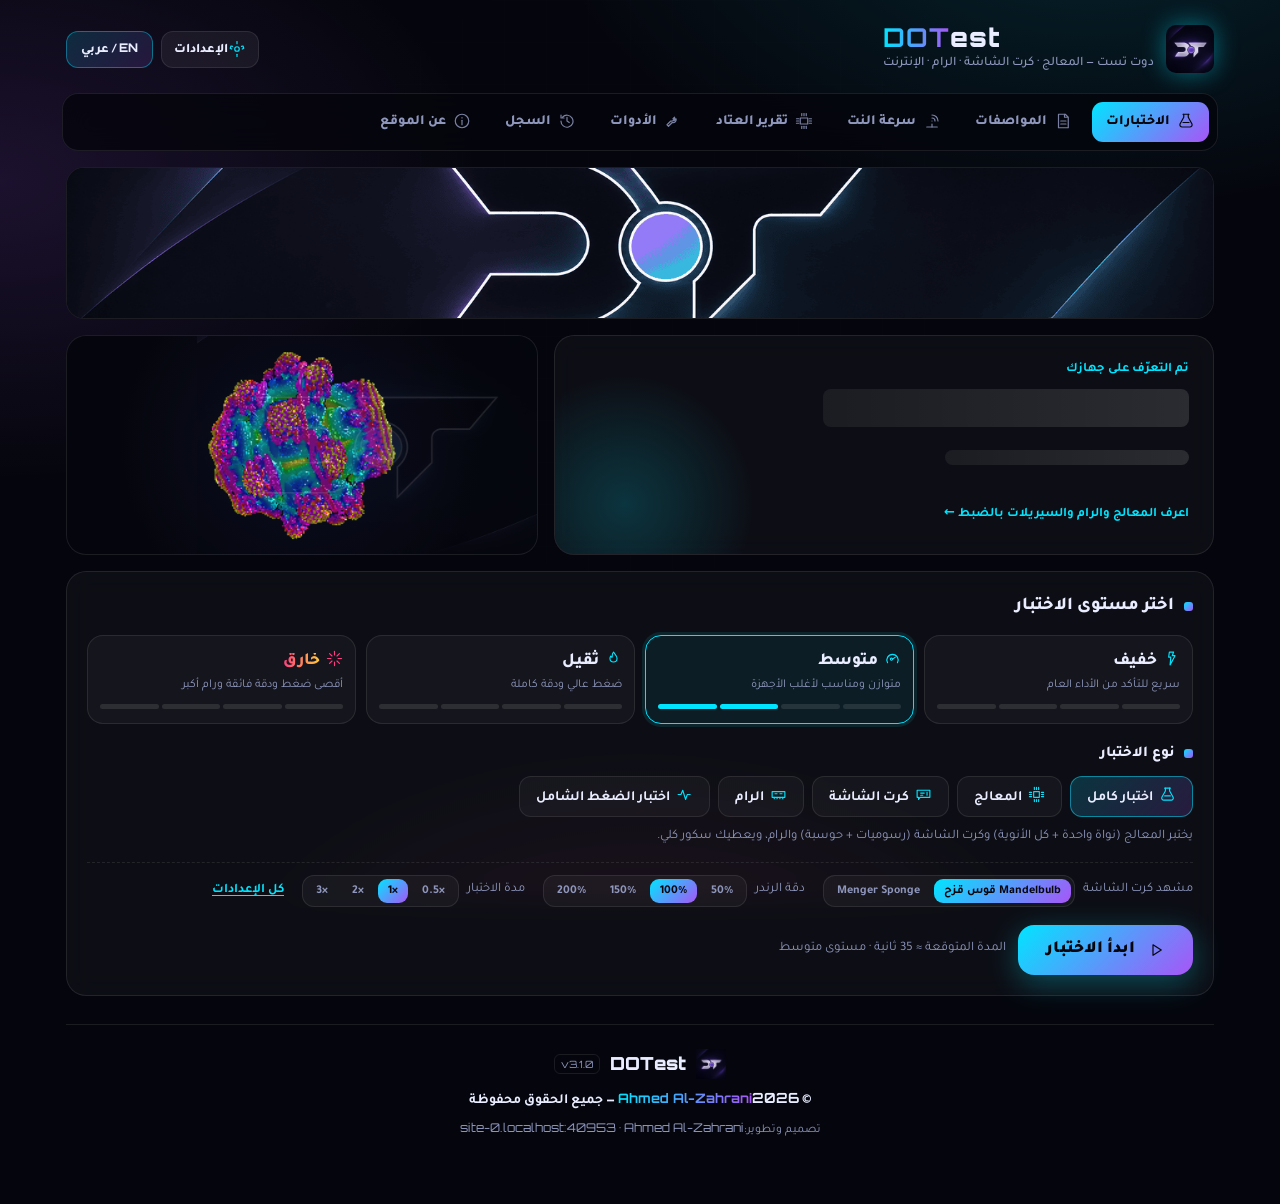
<file: index.html>
<!DOCTYPE html>
<html lang="ar" dir="rtl">
<head>
<meta charset="utf-8">
<meta name="viewport" content="width=device-width,initial-scale=1,viewport-fit=cover">
<meta name="theme-color" content="#05060d">
<meta name="description" content="DOTest — CPU, GPU, RAM & Internet benchmark for every device. By Ahmed Al-Zahrani">
<meta name="author" content="Ahmed Al-Zahrani">
<meta property="og:title" content="DOTest — دوت تست">
<meta property="og:description" content="CPU · GPU · RAM · Internet benchmark — Ahmed Al-Zahrani">
<title>DOTest — دوت تست | CPU · GPU · RAM · Internet</title>
<link rel="icon" type="image/png" href="assets/favicon.png">
<link rel="apple-touch-icon" href="assets/apple-touch.png">
<link rel="manifest" href="manifest.json">
<link rel="preconnect" href="https://fonts.googleapis.com">
<link rel="preconnect" href="https://fonts.gstatic.com" crossorigin>
<link href="https://fonts.googleapis.com/css2?family=Tajawal:wght@400;500;700;800;900&family=Orbitron:wght@500;700;900&display=swap" rel="stylesheet">
<link rel="stylesheet" href="css/app.min.css">
</head>
<body>
<div class="wrap">
  <header>
    <div class="brand">
      <img src="assets/logo.png" alt="DOTest" class="logo">
      <div>
        <h1 class="en"><b>DOT</b>est</h1>
        <small data-i18n="tagline"></small>
      </div>
    </div>
    <div class="hdr-actions">
      <button class="icon-btn" id="settingsBtn" aria-label="Settings" data-ic="settings"><span data-i18n="settings"></span></button>
      <button class="lang-btn" id="langBtn" aria-label="Language"><span class="en">EN</span> / عربي</button>
    </div>
  </header>
  <nav class="tabs" id="tabs">
    <a href="#tests" data-v="tests" data-ic="tests"><span data-i18n="nav_tests"></span></a>
    <a href="#specs" data-v="specs" data-ic="specs"><span data-i18n="nav_specs"></span></a>
    <a href="#network" data-v="network" data-ic="network"><span data-i18n="nav_net"></span></a>
    <a href="#hardware" data-v="hardware" data-ic="hardware"><span data-i18n="nav_hw"></span></a>
    <a href="#tools" data-v="tools" data-ic="tools"><span data-i18n="nav_tools"></span></a>
    <a href="#history" data-v="history" data-ic="history"><span data-i18n="nav_hist"></span></a>
    <a href="#about" data-v="about" data-ic="about"><span data-i18n="nav_about"></span></a>
  </nav>
  <section class="view" data-view="tests">
    <div class="topbanner" aria-hidden="true"><img src="assets/banner.png" alt="DOTest"></div>
    <div class="hero">
      <div class="card hero-main">
        <div class="kicker" data-i18n="detected"></div>
        <div class="devname" id="devName"><span class="skeleton"></span></div>
        <div class="devsub" id="devSub"><span class="skeleton" style="width:40%"></span></div>
        <div class="chips" id="chips"></div>
        <a class="exact-link" href="#hardware" id="exactLink" data-i18n="getExact"></a>
      </div>
      <div class="card hero-art">
        <img src="assets/banner.png" alt="" aria-hidden="true" class="hero-fallback">
        <canvas id="heroGL" aria-hidden="true"></canvas>
      </div>
    </div>
    <div class="card panel" id="controls">
      <div class="ptitle"><span class="dot"></span><span data-i18n="chooseLevel"></span></div>
      <div class="levels" id="levels">
        <button class="lvl" data-l="light"><h3><span data-ic="lv_light"></span><span data-i18n="lv_light"></span></h3><p data-i18n="lv_light_d"></p><div class="bars"><span class="f"></span><span></span><span></span><span></span></div></button>
        <button class="lvl on" data-l="medium"><h3><span data-ic="lv_medium"></span><span data-i18n="lv_medium"></span></h3><p data-i18n="lv_medium_d"></p><div class="bars"><span class="f"></span><span class="f"></span><span></span><span></span></div></button>
        <button class="lvl" data-l="heavy"><h3><span data-ic="lv_heavy"></span><span data-i18n="lv_heavy"></span></h3><p data-i18n="lv_heavy_d"></p><div class="bars"><span class="f"></span><span class="f"></span><span class="f"></span><span></span></div></button>
        <button class="lvl x" data-l="extreme"><h3><span data-ic="lv_extreme"></span><span class="xt" data-i18n="lv_extreme"></span></h3><p data-i18n="lv_extreme_d"></p><div class="bars"><span class="f"></span><span class="f"></span><span class="f"></span><span class="f"></span></div></button>
      </div>
      <div class="ptitle sm"><span class="dot"></span><span data-i18n="chooseMode"></span></div>
      <div class="modes" id="modes">
        <button class="mode on" data-m="full" data-ic="full"><span data-i18n="m_full"></span></button>
        <button class="mode" data-m="cpu" data-ic="cpu"><span data-i18n="m_cpu"></span></button>
        <button class="mode" data-m="gpu" data-ic="gpu"><span data-i18n="m_gpu"></span></button>
        <button class="mode" data-m="ram" data-ic="ram"><span data-i18n="m_ram"></span></button>
        <button class="mode stress" data-m="stress" data-ic="stress"><span data-i18n="m_stress"></span></button>
      </div>
      <p class="mode-desc" id="modeDesc"></p>
      <div class="quick" id="quick"></div>
      <div class="start-row">
        <button class="btn btn-go" id="startBtn"></button><span class="est" id="est"></span>
      </div>
      <div class="warn" id="warnX" hidden data-i18n="warnExtreme"></div>
    </div>
    <div class="card panel" id="live">
      <div class="ptitle"><span class="dot pulse"></span><span id="liveTitle"></span></div>
      <div class="stage" id="stage">
        <canvas id="gl"></canvas>
        <div class="hud" id="hud">
          <div class="hud-top">
            <div class="fpsbox"><div class="v en" id="hudFps">--</div><div class="l en">FPS</div></div>
            <div class="hudinfo en" id="hudInfo"></div>
          </div>
          <div class="hud-bot"><span class="hud-wm en" id="hudWm">DOTest · Ahmed Al-Zahrani</span>
            <button class="fsbtn" id="fsBtn" data-ic="fullscreen"><span data-i18n="fullscreen"></span></button>
          </div>
        </div>
        <div class="cpuview" id="cpuview">
          <div class="cpuhead">
            <div><div class="mu" id="cpuLbl"></div><div class="big en" id="cpuLive">0</div></div>
            <div class="mu end"><span id="cpuUnit"></span><br><span class="en" id="cpuThreads"></span></div>
          </div>
          <div class="threads" id="threads"></div>
        </div>
      </div>
      <div class="stress-live" id="stressLive" hidden>
        <div class="sl"><span class="mu" data-i18n="s_cpu"></span><b class="en" id="slCpu">0</b></div>
        <div class="sl"><span class="mu" data-i18n="s_gpu"></span><b class="en" id="slGpu">0</b></div>
        <div class="sl"><span class="mu" data-i18n="s_ram"></span><b class="en" id="slRam">0</b></div>
        <div class="sl"><span class="mu" data-i18n="s_time"></span><b class="en" id="slTime">0</b></div>
      </div>
      <canvas id="ft" class="chart-sm"></canvas>
      <div class="prog">
        <div class="prog-top"><b id="phase"></b><span class="en" id="pct">0%</span></div>
        <div class="ptrack"><i id="pbar"></i></div>
        <div class="steps" id="steps"></div>
      </div>
      <div class="start-row">
        <button class="btn btn-stop" id="stopBtn" data-ic="stop"><span data-i18n="stop"></span></button><span class="est" data-i18n="dontLeave"></span>
      </div>
    </div>
    <div id="results">
      <div class="res-top">
        <div class="card scorecard" id="scorecard">
          <div class="ptitle center"><span class="dot"></span><span data-i18n="finalScore"></span></div>
          <div class="ring">
            <svg viewBox="0 0 200 200">
              <defs>
                <linearGradient id="rg1" x1="0" y1="0" x2="1" y2="1"><stop offset="0" stop-color="#00e5ff"/><stop offset="1" stop-color="#a855f7"/></linearGradient>
                <linearGradient id="rg2" x1="0" y1="0" x2="1" y2="1"><stop offset="0" stop-color="#ff3d81"/><stop offset="1" stop-color="#ffc93c"/></linearGradient>
              </defs>
              <circle cx="100" cy="100" r="86" stroke="rgba(255,255,255,.07)" stroke-width="14" fill="none"/>
              <circle id="ringC" cx="100" cy="100" r="86" stroke="url(#rg1)" stroke-width="14" fill="none" stroke-linecap="round" stroke-dasharray="540.35" stroke-dashoffset="540.35"/>
            </svg>
            <div class="c"><div class="s en" id="totScore">0</div><div class="sl en">DOTest Score</div></div>
          </div>
          <div class="tier" id="tier"></div>
          <div class="cmp" id="cmp"></div>
          <div class="res-meta" id="resMeta"></div>
        </div>
        <div class="res-side">
          <div class="subs" id="subs"></div>
          <div class="card panel" id="cpuPanel">
            <div class="ptitle"><span class="dot"></span><span data-i18n="cpuDetails"></span></div>
            <div class="cats" id="cats"></div>
          </div>
        </div>
      </div>
      <div class="card panel" id="advPanel">
        <div class="ptitle"><span class="dot"></span><span data-i18n="advice"></span></div>
        <div class="adv" id="adv"></div>
      </div>
      <div class="card panel" id="fpsPanel">
        <div class="ptitle"><span class="dot"></span><span data-i18n="fpsDetails"></span></div>
        <div class="fpsgrid" id="fpsgrid"></div>
        <canvas id="fpschart" class="chart"></canvas>
        <div class="note-sm" id="fpsNote"></div>
      </div>
      <div class="card panel" id="ramPanel">
        <div class="ptitle"><span class="dot"></span><span data-i18n="ramDetails"></span></div>
        <div class="fpsgrid" id="ramgrid"></div>
        <div class="note-sm" id="ramNote"></div>
      </div>
      <div class="card panel" id="stressPanel">
        <div class="ptitle"><span class="dot"></span><span data-i18n="stressDetails"></span></div>
        <div class="fpsgrid" id="stressgrid"></div>
        <canvas id="stresschart" class="chart tall"></canvas>
        <div class="legend" id="stressLegend"></div>
        <div class="note-sm" id="stressNote"></div>
      </div>
      <div class="actions">
        <button class="btn btn-go" id="againBtn" data-ic="refresh"><span data-i18n="retest"></span></button>
        <button class="btn btn-ghost" id="imgBtn" data-ic="image"><span data-i18n="saveImg"></span></button>
        <button class="btn btn-ghost" id="copyBtn" data-ic="copy"><span data-i18n="copy"></span></button>
        <button class="btn btn-ghost" id="jsonBtn" data-ic="download"><span data-i18n="saveJson"></span></button>
      </div>
      <div class="card panel img-preview" id="imgPrev" hidden>
        <div class="ptitle"><span class="dot"></span><span data-i18n="imgPreview"></span></div>
        <img id="imgOut" alt="DOTest result">
        <p class="note-sm" data-i18n="imgHint"></p>
      </div>
    </div>
  </section>
  <section class="view" data-view="specs">
    <div class="ptitle lg"><span class="dot"></span><span data-i18n="allSpecs"></span></div>
    <div class="cta card" id="specsCta"><span data-i18n="ctaExact"></span><a class="btn btn-ghost" href="#hardware" data-i18n="ctaExactBtn"></a></div>
    <div class="info-grid" id="info"></div>
    <div class="note" data-i18n-html="privacyNote"></div>
  </section>
  <section class="view" data-view="network">
    <div class="card panel net-main">
      <div class="ptitle"><span class="dot"></span><span data-i18n="netTitle"></span></div>
      <div class="net-grid">
        <div class="gauge-wrap">
          <svg class="gauge" viewBox="0 0 300 220" id="gauge"></svg>
          <div class="gauge-c"><div class="gv en" id="gVal">0</div><div class="gu en" id="gUnit">Mbps</div><div class="gs" id="gStage"></div></div>
        </div>
        <div class="net-live">
          <div class="nl"><span data-ic="ping"><span data-i18n="n_ping"></span></span><b class="en" id="nPing">—</b></div>
          <div class="nl"><span>〰 <span data-i18n="n_jitter"></span></span><b class="en" id="nJit">—</b></div>
          <div class="nl"><span data-ic="down"><span data-i18n="n_down"></span></span><b class="en" id="nDown">—</b></div>
          <div class="nl"><span data-ic="up"><span data-i18n="n_up"></span></span><b class="en" id="nUp">—</b></div>
          <div class="nl"><span data-ic="loaded"><span data-i18n="n_loaded"></span></span><b class="en" id="nLoaded">—</b></div>
          <div class="nl"><span data-ic="grade"><span data-i18n="n_grade"></span></span><b class="en" id="nGrade">—</b></div>
        </div>
      </div>
      <canvas id="netChart" class="chart"></canvas>
      <div class="start-row">
        <button class="btn btn-go" id="netGo"><span data-i18n="netStart"></span></button>
        <button class="btn btn-stop" id="netStop" hidden><span data-i18n="stop"></span></button><span class="est" id="netMsg" data-i18n="netNote"></span>
      </div>
    </div>
    <div class="card panel" id="netUsagePanel" hidden>
      <div class="ptitle"><span class="dot"></span><span data-i18n="netUsage"></span></div>
      <div class="usage" id="netUsage"></div>
    </div>
    <div class="card panel">
      <div class="ptitle"><span class="dot"></span><span data-i18n="ipTitle"></span>
        <button class="clear-btn" id="ipBtn" data-i18n="ipShow"></button></div>
      <div class="fpsgrid" id="ipBox"><div class="mu" data-i18n="ipHint"></div></div>
    </div>
    <div class="card panel">
      <div class="ptitle"><span class="dot"></span><span data-i18n="netHist"></span></div>
      <div class="hist" id="netHist"></div>
    </div>
  </section>
  <section class="view" data-view="hardware">
    <div class="card panel">
      <div class="ptitle lg"><span class="dot"></span><span data-i18n="hwTitle"></span></div>
      <p class="lead" data-i18n="hwLead"></p>
      <div class="steps-3">
        <div class="st3"><span class="n en">1</span><b data-i18n="hw1"></b>
          <div class="dl">
            <a class="btn btn-ghost" href="agent/DOTest-Agent.bat" download data-ic="windows"> Windows (.bat)</a>
            <a class="btn btn-ghost" href="agent/DOTest-Agent-mac.command" download data-ic="apple"> macOS</a>
            <a class="btn btn-ghost" href="agent/dotest-agent-linux.py" download data-ic="linux"> Linux</a>
          </div>
          <button class="link-btn" id="agentCopyCmd" data-i18n="hwCopyCmd"></button>
        </div>
        <div class="st3"><span class="n en">2</span><b data-i18n="hw2"></b><p class="mu" data-i18n="hw2d"></p></div>
        <div class="st3"><span class="n en">3</span><b data-i18n="hw3"></b>
          <label class="drop" id="agentDrop"><input type="file" id="agentFile" accept=".json,application/json" hidden><span data-i18n="hwDrop"></span></label>
          <textarea id="agentPaste" class="paste" rows="2" data-i18n-ph="hwPaste"></textarea>
          <div class="row-btns"><button class="btn btn-ghost sm" id="agentPasteBtn" data-i18n="hwLoad"></button><button class="link-btn" id="agentSample" data-i18n="hwSample"></button></div>
        </div>
      </div>
      <div class="note" data-i18n-html="hwPrivacy"></div>
      <div class="row-btns end">
        <button class="btn btn-ghost sm" id="agentReveal" data-ic="reveal" hidden data-i18n="ag_show"></button>
        <button class="btn btn-stop sm" id="agentClear" data-ic="trash" hidden data-i18n="ag_forget"></button>
      </div>
    </div>
    <div id="agentOut"></div>
  </section>
  <section class="view" data-view="tools">
    <div class="ptitle lg"><span class="dot"></span><span data-i18n="toolsTitle"></span></div>
    <div class="tools-grid" id="toolsGrid"></div>
  </section>
  <section class="view" data-view="history">
    <div class="card panel">
      <div class="ptitle"><span class="dot"></span><span data-i18n="bestScores"></span></div>
      <div class="fpsgrid" id="best"></div>
    </div>
    <div class="card panel">
      <div class="ptitle"><span class="dot"></span><span data-i18n="history"></span>
        <button class="clear-btn" id="exportHist" data-ic="download" data-i18n="exportCsv"></button><button class="clear-btn" id="clearHist" data-ic="trash" data-i18n="clear"></button></div>
      <canvas id="histChart" class="chart"></canvas>
      <div class="hist" id="hist"></div>
    </div>
  </section>
  <section class="view" data-view="about">
    <div class="card panel about">
      <img src="assets/logo.png" alt="" class="about-logo">
      <h2 class="en">DOTest <small id="ver2"></small></h2>
      <p data-i18n="aboutLead"></p>
      <ul class="feat" id="featList"></ul>
      <div class="note" data-i18n-html="aboutPrivacy"></div>
      <p class="mu"><span data-i18n="siteLink"></span>: <a class="en" id="siteLink" href="#"></a></p>
    </div>
  </section>
  <footer>
    <div class="fb"><img src="assets/logo.png" alt=""><span class="en fbn">DOTest</span><span class="ver en" id="ver"></span></div>
    <div class="cr">© <span class="en" id="yr"></span><span class="en grad">Ahmed Al-Zahrani</span> — <span data-i18n="rights"></span></div>
    <small><span data-i18n="madeBy"></span><span class="en">Ahmed Al-Zahrani</span> · <span class="en" id="footHost"></span></small>
  </footer>
</div>
<div class="modal" id="settingsModal" hidden>
  <div class="modal-box card">
    <div class="modal-head"><b><span data-i18n="settings"></span></b><button class="x" id="settingsClose" aria-label="Close"></button></div>
    <div class="modal-body" id="settingsBody"></div>
    <div class="modal-foot"><button class="btn btn-ghost sm" id="settingsReset" data-i18n="resetSettings"></button></div>
  </div>
</div>
<div class="modal" id="toolModal" hidden>
  <div class="modal-box card wide">
    <div class="modal-head"><b id="toolTitle"></b><button class="x" id="toolClose" aria-label="Close"></button></div>
    <div class="modal-body" id="toolBody"></div>
  </div>
</div>
<div class="fs-overlay" id="fsOverlay" hidden><span></span></div>
<div class="toast" id="toast"></div>
<script src="js/vendor/qrcode.min.js"></script>
<script src="js/core.min.js"></script>
<script src="js/app.min.js"></script>
</body>
</html>
</file>
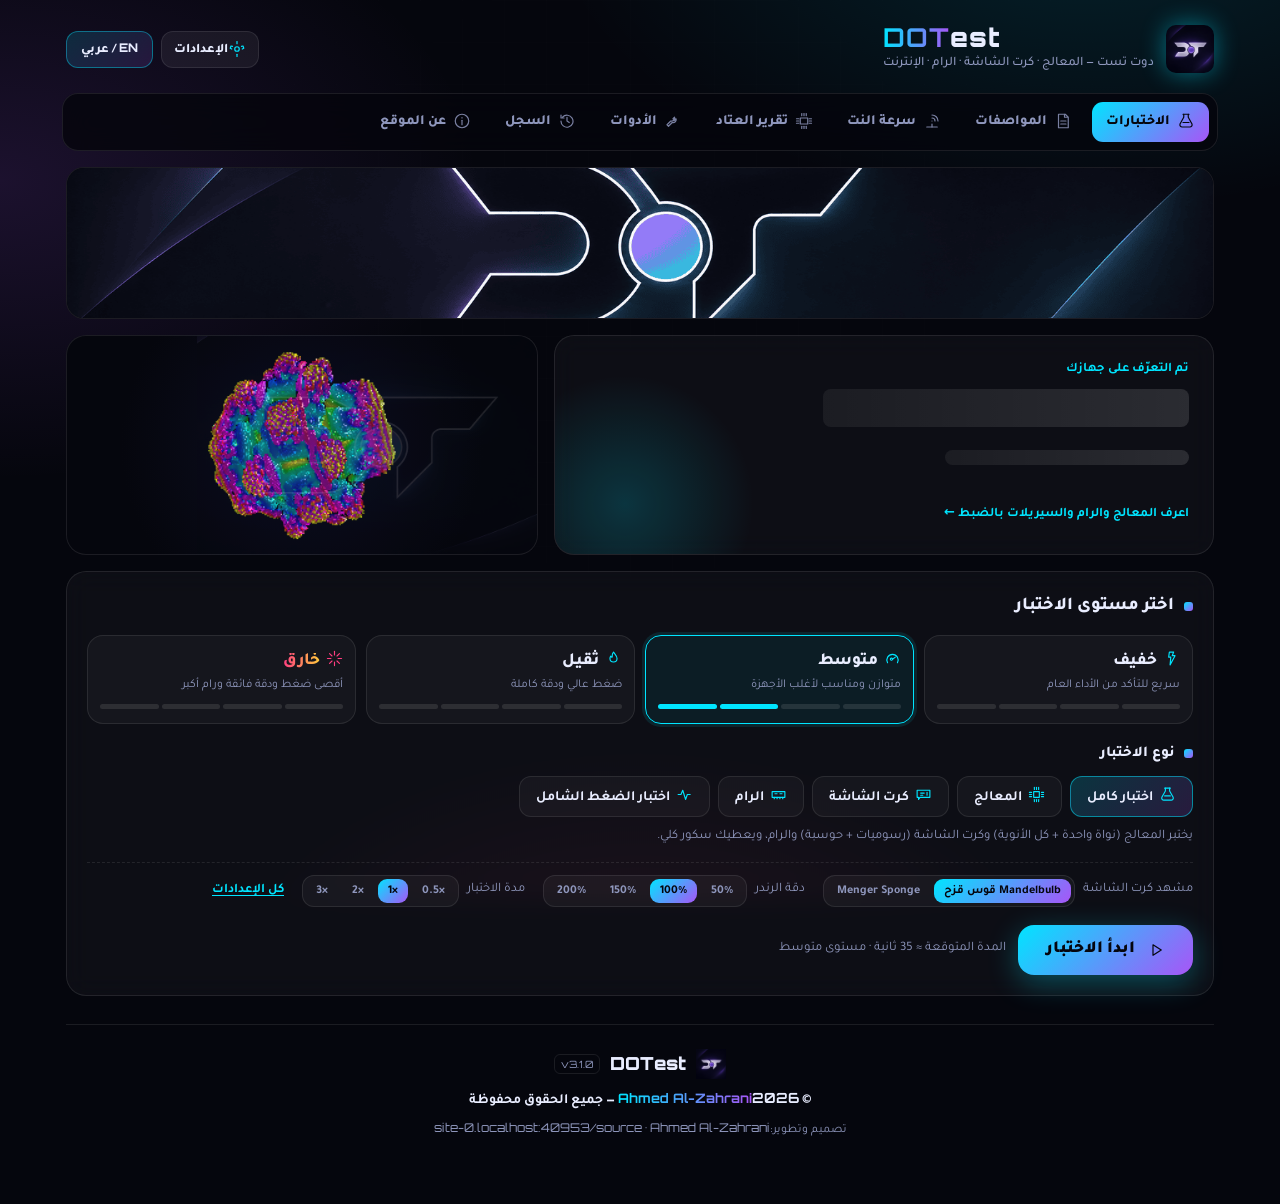
<file: source/index.html>
<!DOCTYPE html>
<html lang="ar" dir="rtl">
<head>
<meta charset="utf-8">
<meta name="viewport" content="width=device-width,initial-scale=1,viewport-fit=cover">
<meta name="theme-color" content="#05060d">
<meta name="description" content="DOTest — CPU, GPU, RAM & Internet benchmark for every device. By Ahmed Al-Zahrani">
<meta name="author" content="Ahmed Al-Zahrani">
<meta property="og:title" content="DOTest — دوت تست">
<meta property="og:description" content="CPU · GPU · RAM · Internet benchmark — Ahmed Al-Zahrani">
<title>DOTest — دوت تست | CPU · GPU · RAM · Internet</title>
<link rel="icon" type="image/png" href="assets/favicon.png">
<link rel="apple-touch-icon" href="assets/apple-touch.png">
<link rel="manifest" href="manifest.json">
<link rel="preconnect" href="https://fonts.googleapis.com">
<link rel="preconnect" href="https://fonts.gstatic.com" crossorigin>
<link href="https://fonts.googleapis.com/css2?family=Tajawal:wght@400;500;700;800;900&family=Orbitron:wght@500;700;900&display=swap" rel="stylesheet">
<link rel="stylesheet" href="css/style.css">
</head>
<body>
<div class="wrap">

  <!-- ================= HEADER ================= -->
  <header>
    <div class="brand">
      <img src="assets/logo.png" alt="DOTest" class="logo">
      <div>
        <h1 class="en"><b>DOT</b>est</h1>
        <small data-i18n="tagline"></small>
      </div>
    </div>
    <div class="hdr-actions">
      <button class="icon-btn" id="settingsBtn" aria-label="Settings" data-ic="settings"><span data-i18n="settings"></span></button>
      <button class="lang-btn" id="langBtn" aria-label="Language"><span class="en">EN</span> / عربي</button>
    </div>
  </header>

  <!-- ================= NAV ================= -->
  <nav class="tabs" id="tabs">
    <a href="#tests" data-v="tests" data-ic="tests"><span data-i18n="nav_tests"></span></a>
    <a href="#specs" data-v="specs" data-ic="specs"><span data-i18n="nav_specs"></span></a>
    <a href="#network" data-v="network" data-ic="network"><span data-i18n="nav_net"></span></a>
    <a href="#hardware" data-v="hardware" data-ic="hardware"><span data-i18n="nav_hw"></span></a>
    <a href="#tools" data-v="tools" data-ic="tools"><span data-i18n="nav_tools"></span></a>
    <a href="#history" data-v="history" data-ic="history"><span data-i18n="nav_hist"></span></a>
    <a href="#about" data-v="about" data-ic="about"><span data-i18n="nav_about"></span></a>
  </nav>

  <!-- ================= VIEW: TESTS ================= -->
  <section class="view" data-view="tests">
    <div class="topbanner" aria-hidden="true"><img src="assets/banner.png" alt="DOTest"></div>
    <div class="hero">
      <div class="card hero-main">
        <div class="kicker" data-i18n="detected"></div>
        <div class="devname" id="devName"><span class="skeleton"></span></div>
        <div class="devsub" id="devSub"><span class="skeleton" style="width:40%"></span></div>
        <div class="chips" id="chips"></div>
        <a class="exact-link" href="#hardware" id="exactLink" data-i18n="getExact"></a>
      </div>
      <div class="card hero-art">
        <img src="assets/banner.png" alt="" aria-hidden="true" class="hero-fallback">
        <canvas id="heroGL" aria-hidden="true"></canvas>
      </div>
    </div>

    <div class="card panel" id="controls">
      <div class="ptitle"><span class="dot"></span><span data-i18n="chooseLevel"></span></div>
      <div class="levels" id="levels">
        <button class="lvl" data-l="light"><h3><span data-ic="lv_light"></span><span data-i18n="lv_light"></span></h3><p data-i18n="lv_light_d"></p><div class="bars"><span class="f"></span><span></span><span></span><span></span></div></button>
        <button class="lvl on" data-l="medium"><h3><span data-ic="lv_medium"></span><span data-i18n="lv_medium"></span></h3><p data-i18n="lv_medium_d"></p><div class="bars"><span class="f"></span><span class="f"></span><span></span><span></span></div></button>
        <button class="lvl" data-l="heavy"><h3><span data-ic="lv_heavy"></span><span data-i18n="lv_heavy"></span></h3><p data-i18n="lv_heavy_d"></p><div class="bars"><span class="f"></span><span class="f"></span><span class="f"></span><span></span></div></button>
        <button class="lvl x" data-l="extreme"><h3><span data-ic="lv_extreme"></span><span class="xt" data-i18n="lv_extreme"></span></h3><p data-i18n="lv_extreme_d"></p><div class="bars"><span class="f"></span><span class="f"></span><span class="f"></span><span class="f"></span></div></button>
      </div>

      <div class="ptitle sm"><span class="dot"></span><span data-i18n="chooseMode"></span></div>
      <div class="modes" id="modes">
        <button class="mode on" data-m="full" data-ic="full"><span data-i18n="m_full"></span></button>
        <button class="mode" data-m="cpu" data-ic="cpu"><span data-i18n="m_cpu"></span></button>
        <button class="mode" data-m="gpu" data-ic="gpu"><span data-i18n="m_gpu"></span></button>
        <button class="mode" data-m="ram" data-ic="ram"><span data-i18n="m_ram"></span></button>
        <button class="mode stress" data-m="stress" data-ic="stress"><span data-i18n="m_stress"></span></button>
      </div>
      <p class="mode-desc" id="modeDesc"></p>
      <div class="quick" id="quick"></div>

      <div class="start-row">
        <button class="btn btn-go" id="startBtn"></button><span class="est" id="est"></span>
      </div>
      <div class="warn" id="warnX" hidden data-i18n="warnExtreme"></div>
    </div>

    <!-- live -->
    <div class="card panel" id="live">
      <div class="ptitle"><span class="dot pulse"></span><span id="liveTitle"></span></div>
      <div class="stage" id="stage">
        <canvas id="gl"></canvas>
        <div class="hud" id="hud">
          <div class="hud-top">
            <div class="fpsbox"><div class="v en" id="hudFps">--</div><div class="l en">FPS</div></div>
            <div class="hudinfo en" id="hudInfo"></div>
          </div>
          <div class="hud-bot"><span class="hud-wm en" id="hudWm">DOTest · Ahmed Al-Zahrani</span>
            <button class="fsbtn" id="fsBtn" data-ic="fullscreen"><span data-i18n="fullscreen"></span></button>
          </div>
        </div>
        <div class="cpuview" id="cpuview">
          <div class="cpuhead">
            <div><div class="mu" id="cpuLbl"></div><div class="big en" id="cpuLive">0</div></div>
            <div class="mu end"><span id="cpuUnit"></span><br><span class="en" id="cpuThreads"></span></div>
          </div>
          <div class="threads" id="threads"></div>
        </div>
      </div>
      <div class="stress-live" id="stressLive" hidden>
        <div class="sl"><span class="mu" data-i18n="s_cpu"></span><b class="en" id="slCpu">0</b></div>
        <div class="sl"><span class="mu" data-i18n="s_gpu"></span><b class="en" id="slGpu">0</b></div>
        <div class="sl"><span class="mu" data-i18n="s_ram"></span><b class="en" id="slRam">0</b></div>
        <div class="sl"><span class="mu" data-i18n="s_time"></span><b class="en" id="slTime">0</b></div>
      </div>
      <canvas id="ft" class="chart-sm"></canvas>
      <div class="prog">
        <div class="prog-top"><b id="phase"></b><span class="en" id="pct">0%</span></div>
        <div class="ptrack"><i id="pbar"></i></div>
        <div class="steps" id="steps"></div>
      </div>
      <div class="start-row">
        <button class="btn btn-stop" id="stopBtn" data-ic="stop"><span data-i18n="stop"></span></button><span class="est" data-i18n="dontLeave"></span>
      </div>
    </div>

    <!-- results -->
    <div id="results">
      <div class="res-top">
        <div class="card scorecard" id="scorecard">
          <div class="ptitle center"><span class="dot"></span><span data-i18n="finalScore"></span></div>
          <div class="ring">
            <svg viewBox="0 0 200 200">
              <defs>
                <linearGradient id="rg1" x1="0" y1="0" x2="1" y2="1"><stop offset="0" stop-color="#00e5ff"/><stop offset="1" stop-color="#a855f7"/></linearGradient>
                <linearGradient id="rg2" x1="0" y1="0" x2="1" y2="1"><stop offset="0" stop-color="#ff3d81"/><stop offset="1" stop-color="#ffc93c"/></linearGradient>
              </defs>
              <circle cx="100" cy="100" r="86" stroke="rgba(255,255,255,.07)" stroke-width="14" fill="none"/>
              <circle id="ringC" cx="100" cy="100" r="86" stroke="url(#rg1)" stroke-width="14" fill="none" stroke-linecap="round" stroke-dasharray="540.35" stroke-dashoffset="540.35"/>
            </svg>
            <div class="c"><div class="s en" id="totScore">0</div><div class="sl en">DOTest Score</div></div>
          </div>
          <div class="tier" id="tier"></div>
          <div class="cmp" id="cmp"></div>
          <div class="res-meta" id="resMeta"></div>
        </div>
        <div class="res-side">
          <div class="subs" id="subs"></div>
          <div class="card panel" id="cpuPanel">
            <div class="ptitle"><span class="dot"></span><span data-i18n="cpuDetails"></span></div>
            <div class="cats" id="cats"></div>
          </div>
        </div>
      </div>

      <div class="card panel" id="advPanel">
        <div class="ptitle"><span class="dot"></span><span data-i18n="advice"></span></div>
        <div class="adv" id="adv"></div>
      </div>

      <div class="card panel" id="fpsPanel">
        <div class="ptitle"><span class="dot"></span><span data-i18n="fpsDetails"></span></div>
        <div class="fpsgrid" id="fpsgrid"></div>
        <canvas id="fpschart" class="chart"></canvas>
        <div class="note-sm" id="fpsNote"></div>
      </div>
      <div class="card panel" id="ramPanel">
        <div class="ptitle"><span class="dot"></span><span data-i18n="ramDetails"></span></div>
        <div class="fpsgrid" id="ramgrid"></div>
        <div class="note-sm" id="ramNote"></div>
      </div>
      <div class="card panel" id="stressPanel">
        <div class="ptitle"><span class="dot"></span><span data-i18n="stressDetails"></span></div>
        <div class="fpsgrid" id="stressgrid"></div>
        <canvas id="stresschart" class="chart tall"></canvas>
        <div class="legend" id="stressLegend"></div>
        <div class="note-sm" id="stressNote"></div>
      </div>
      <div class="actions">
        <button class="btn btn-go" id="againBtn" data-ic="refresh"><span data-i18n="retest"></span></button>
        <button class="btn btn-ghost" id="imgBtn" data-ic="image"><span data-i18n="saveImg"></span></button>
        <button class="btn btn-ghost" id="copyBtn" data-ic="copy"><span data-i18n="copy"></span></button>
        <button class="btn btn-ghost" id="jsonBtn" data-ic="download"><span data-i18n="saveJson"></span></button>
      </div>
      <div class="card panel img-preview" id="imgPrev" hidden>
        <div class="ptitle"><span class="dot"></span><span data-i18n="imgPreview"></span></div>
        <img id="imgOut" alt="DOTest result">
        <p class="note-sm" data-i18n="imgHint"></p>
      </div>
    </div>
  </section>

  <!-- ================= VIEW: SPECS ================= -->
  <section class="view" data-view="specs">
    <div class="ptitle lg"><span class="dot"></span><span data-i18n="allSpecs"></span></div>
    <div class="cta card" id="specsCta"><span data-i18n="ctaExact"></span><a class="btn btn-ghost" href="#hardware" data-i18n="ctaExactBtn"></a></div>
    <div class="info-grid" id="info"></div>
    <div class="note" data-i18n-html="privacyNote"></div>
  </section>

  <!-- ================= VIEW: NETWORK ================= -->
  <section class="view" data-view="network">
    <div class="card panel net-main">
      <div class="ptitle"><span class="dot"></span><span data-i18n="netTitle"></span></div>
      <div class="net-grid">
        <div class="gauge-wrap">
          <svg class="gauge" viewBox="0 0 300 220" id="gauge"></svg>
          <div class="gauge-c"><div class="gv en" id="gVal">0</div><div class="gu en" id="gUnit">Mbps</div><div class="gs" id="gStage"></div></div>
        </div>
        <div class="net-live">
          <div class="nl"><span data-ic="ping"><span data-i18n="n_ping"></span></span><b class="en" id="nPing">—</b></div>
          <div class="nl"><span>〰 <span data-i18n="n_jitter"></span></span><b class="en" id="nJit">—</b></div>
          <div class="nl"><span data-ic="down"><span data-i18n="n_down"></span></span><b class="en" id="nDown">—</b></div>
          <div class="nl"><span data-ic="up"><span data-i18n="n_up"></span></span><b class="en" id="nUp">—</b></div>
          <div class="nl"><span data-ic="loaded"><span data-i18n="n_loaded"></span></span><b class="en" id="nLoaded">—</b></div>
          <div class="nl"><span data-ic="grade"><span data-i18n="n_grade"></span></span><b class="en" id="nGrade">—</b></div>
        </div>
      </div>
      <canvas id="netChart" class="chart"></canvas>
      <div class="start-row">
        <button class="btn btn-go" id="netGo"><span data-i18n="netStart"></span></button>
        <button class="btn btn-stop" id="netStop" hidden><span data-i18n="stop"></span></button><span class="est" id="netMsg" data-i18n="netNote"></span>
      </div>
    </div>
    <div class="card panel" id="netUsagePanel" hidden>
      <div class="ptitle"><span class="dot"></span><span data-i18n="netUsage"></span></div>
      <div class="usage" id="netUsage"></div>
    </div>
    <div class="card panel">
      <div class="ptitle"><span class="dot"></span><span data-i18n="ipTitle"></span>
        <button class="clear-btn" id="ipBtn" data-i18n="ipShow"></button></div>
      <div class="fpsgrid" id="ipBox"><div class="mu" data-i18n="ipHint"></div></div>
    </div>
    <div class="card panel">
      <div class="ptitle"><span class="dot"></span><span data-i18n="netHist"></span></div>
      <div class="hist" id="netHist"></div>
    </div>
  </section>

  <!-- ================= VIEW: HARDWARE AGENT ================= -->
  <section class="view" data-view="hardware">
    <div class="card panel">
      <div class="ptitle lg"><span class="dot"></span><span data-i18n="hwTitle"></span></div>
      <p class="lead" data-i18n="hwLead"></p>
      <div class="steps-3">
        <div class="st3"><span class="n en">1</span><b data-i18n="hw1"></b>
          <div class="dl">
            <a class="btn btn-ghost" href="agent/DOTest-Agent.bat" download data-ic="windows"> Windows (.bat)</a>
            <a class="btn btn-ghost" href="agent/DOTest-Agent-mac.command" download data-ic="apple"> macOS</a>
            <a class="btn btn-ghost" href="agent/dotest-agent-linux.py" download data-ic="linux"> Linux</a>
          </div>
          <button class="link-btn" id="agentCopyCmd" data-i18n="hwCopyCmd"></button>
        </div>
        <div class="st3"><span class="n en">2</span><b data-i18n="hw2"></b><p class="mu" data-i18n="hw2d"></p></div>
        <div class="st3"><span class="n en">3</span><b data-i18n="hw3"></b>
          <label class="drop" id="agentDrop"><input type="file" id="agentFile" accept=".json,application/json" hidden><span data-i18n="hwDrop"></span></label>
          <textarea id="agentPaste" class="paste" rows="2" data-i18n-ph="hwPaste"></textarea>
          <div class="row-btns"><button class="btn btn-ghost sm" id="agentPasteBtn" data-i18n="hwLoad"></button><button class="link-btn" id="agentSample" data-i18n="hwSample"></button></div>
        </div>
      </div>
      <div class="note" data-i18n-html="hwPrivacy"></div>
      <div class="row-btns end">
        <button class="btn btn-ghost sm" id="agentReveal" data-ic="reveal" hidden data-i18n="ag_show"></button>
        <button class="btn btn-stop sm" id="agentClear" data-ic="trash" hidden data-i18n="ag_forget"></button>
      </div>
    </div>
    <div id="agentOut"></div>
  </section>

  <!-- ================= VIEW: TOOLS ================= -->
  <section class="view" data-view="tools">
    <div class="ptitle lg"><span class="dot"></span><span data-i18n="toolsTitle"></span></div>
    <div class="tools-grid" id="toolsGrid"></div>
  </section>

  <!-- ================= VIEW: HISTORY ================= -->
  <section class="view" data-view="history">
    <div class="card panel">
      <div class="ptitle"><span class="dot"></span><span data-i18n="bestScores"></span></div>
      <div class="fpsgrid" id="best"></div>
    </div>
    <div class="card panel">
      <div class="ptitle"><span class="dot"></span><span data-i18n="history"></span>
        <button class="clear-btn" id="exportHist" data-ic="download" data-i18n="exportCsv"></button><button class="clear-btn" id="clearHist" data-ic="trash" data-i18n="clear"></button></div>
      <canvas id="histChart" class="chart"></canvas>
      <div class="hist" id="hist"></div>
    </div>
  </section>

  <!-- ================= VIEW: ABOUT ================= -->
  <section class="view" data-view="about">
    <div class="card panel about">
      <img src="assets/logo.png" alt="" class="about-logo">
      <h2 class="en">DOTest <small id="ver2"></small></h2>
      <p data-i18n="aboutLead"></p>
      <ul class="feat" id="featList"></ul>
      <div class="note" data-i18n-html="aboutPrivacy"></div>
      <p class="mu"><span data-i18n="siteLink"></span>: <a class="en" id="siteLink" href="#"></a></p>
    </div>
  </section>

  <!-- ================= FOOTER ================= -->
  <footer>
    <div class="fb"><img src="assets/logo.png" alt=""><span class="en fbn">DOTest</span><span class="ver en" id="ver"></span></div>
    <div class="cr">© <span class="en" id="yr"></span><span class="en grad">Ahmed Al-Zahrani</span> — <span data-i18n="rights"></span></div>
    <small><span data-i18n="madeBy"></span><span class="en">Ahmed Al-Zahrani</span> · <span class="en" id="footHost"></span></small>
  </footer>
</div>

<!-- ================= MODALS ================= -->
<div class="modal" id="settingsModal" hidden>
  <div class="modal-box card">
    <div class="modal-head"><b><span data-i18n="settings"></span></b><button class="x" id="settingsClose" aria-label="Close"></button></div>
    <div class="modal-body" id="settingsBody"></div>
    <div class="modal-foot"><button class="btn btn-ghost sm" id="settingsReset" data-i18n="resetSettings"></button></div>
  </div>
</div>
<div class="modal" id="toolModal" hidden>
  <div class="modal-box card wide">
    <div class="modal-head"><b id="toolTitle"></b><button class="x" id="toolClose" aria-label="Close"></button></div>
    <div class="modal-body" id="toolBody"></div>
  </div>
</div>
<div class="fs-overlay" id="fsOverlay" hidden><span></span></div>
<div class="toast" id="toast"></div>

<!-- Scripts (order matters) -->
<script src="js/vendor/qrcode.min.js"></script>
<script src="js/config.js"></script>
<script src="js/i18n.js"></script>
<script src="js/utils.js"></script>
<script src="js/data/devices.js"></script>
<script src="js/detect.js"></script>
<script src="js/bench/kernels.js"></script>
<script src="js/bench/workers.js"></script>
<script src="js/bench/cpu.js"></script>
<script src="js/bench/ram.js"></script>
<script src="js/bench/shaders.js"></script>
<script src="js/bench/gpu.js"></script>
<script src="js/bench/stress.js"></script>
<script src="js/net/speedtest.js"></script>
<script src="js/agent/agent.js"></script>
<script src="js/tools/tools.js"></script>
<script src="js/ui/settings.js"></script>
<script src="js/ui/icons.js"></script>
<script src="js/ui/charts.js"></script>
<script src="js/ui/hero3d.js"></script>
<script src="js/ui/advice.js"></script>
<script src="js/ui/render.js"></script>
<script src="js/ui/network.js"></script>
<script src="js/app.js"></script>
</body>
</html>
</file>
<file: source/css/style.css>
/* =========================================================
   DOTest — Styles   © Ahmed Al-Zahrani
   Colors & sizes: edit the variables in :root
   ========================================================= */
:root {
  --bg: #05060d; --card: rgba(255,255,255,.035); --card2: rgba(255,255,255,.06);
  --line: rgba(255,255,255,.09); --tx: #e9edff; --mu: #8f97bd;
  --cy: #00e5ff; --pu: #a855f7; --pk: #ff3d81; --gr: #22e58a; --yl: #ffc93c; --rd: #ff4d5e;
  --r: 20px;
  --font: 'Tajawal', system-ui, -apple-system, 'Segoe UI', Roboto, sans-serif;
  --mono: 'Orbitron', ui-monospace, monospace;
}
* { box-sizing: border-box; margin: 0; padding: 0; }
html { -webkit-text-size-adjust: 100%; }
body {
  font-family: var(--font); background: var(--bg); color: var(--tx); min-height: 100vh; overflow-x: hidden; line-height: 1.6;
  padding: env(safe-area-inset-top) env(safe-area-inset-right) env(safe-area-inset-bottom) env(safe-area-inset-left);
  background-image:
    radial-gradient(900px 500px at 85% -10%, rgba(0,229,255,.13), transparent 60%),
    radial-gradient(800px 500px at 0% 20%, rgba(168,85,247,.14), transparent 60%),
    radial-gradient(700px 400px at 50% 110%, rgba(255,61,129,.08), transparent 60%);
  background-attachment: fixed;
}
body::before {
  content: ""; position: fixed; inset: 0; pointer-events: none; opacity: .35;
  background-image: linear-gradient(rgba(255,255,255,.025) 1px, transparent 1px), linear-gradient(90deg, rgba(255,255,255,.025) 1px, transparent 1px);
  background-size: 42px 42px;
  -webkit-mask-image: radial-gradient(circle at 50% 30%, #000 30%, transparent 80%); mask-image: radial-gradient(circle at 50% 30%, #000 30%, transparent 80%);
}
.en { font-family: var(--mono); direction: ltr; unicode-bidi: isolate; }
.ltr { direction: ltr; unicode-bidi: isolate; }
.mu { color: var(--mu); font-size: 13px; }
.end { text-align: end; }
[hidden] { display: none !important; }
.wrap { max-width: 1180px; margin: 0 auto; padding: 18px 16px 40px; position: relative; }
button { font-family: inherit; cursor: pointer; border: 0; color: inherit; background: none; -webkit-tap-highlight-color: transparent; }
.card { background: var(--card); border: 1px solid var(--line); border-radius: var(--r); backdrop-filter: blur(12px); -webkit-backdrop-filter: blur(12px); }

/* ---------- header ---------- */
header { display: flex; align-items: center; justify-content: space-between; gap: 12px; padding: 6px 0 18px; }
.brand { display: flex; align-items: center; gap: 12px; }
.brand .logo { width: 48px; height: 48px; filter: drop-shadow(0 0 12px rgba(0,229,255,.45)); }
.brand h1 { font-weight: 900; font-size: 26px; letter-spacing: 1px; line-height: 1; }
.brand h1 b { background: linear-gradient(90deg, var(--cy), var(--pu)); -webkit-background-clip: text; background-clip: text; color: transparent; }
.brand small { display: block; color: var(--mu); font-size: 13px; margin-top: 4px; font-weight: 500; }
.hdr-actions { display: flex; align-items: center; gap: 8px; }
.hbadge { font-size: 12px; color: var(--mu); border: 1px solid var(--line); padding: 6px 12px; border-radius: 99px; background: var(--card); white-space: nowrap; }
.hbadge i { display: inline-block; width: 7px; height: 7px; border-radius: 50%; background: var(--gr); margin-inline-end: 6px; box-shadow: 0 0 8px var(--gr); vertical-align: middle; }
.lang-btn { font-size: 13px; font-weight: 800; padding: 8px 14px; border-radius: 12px; background: linear-gradient(135deg, rgba(0,229,255,.15), rgba(168,85,247,.15)); border: 1px solid rgba(0,229,255,.4); white-space: nowrap; }
.lang-btn .en { font-size: 12px; }

/* ---------- hero ---------- */
.hero { display: grid; grid-template-columns: 1.4fr 1fr; gap: 16px; margin-bottom: 16px; }
.hero-main { padding: 24px; position: relative; overflow: hidden; }
.hero-main::after { content: ""; position: absolute; inset: auto auto -80px -60px; width: 260px; height: 260px; border-radius: 50%; background: radial-gradient(circle, rgba(0,229,255,.18), transparent 70%); }
.kicker { color: var(--cy); font-size: 13px; font-weight: 700; }
.devname { font-size: clamp(24px, 5vw, 38px); font-weight: 900; line-height: 1.25; margin: 8px 0 4px; word-break: break-word; }
.devsub { color: var(--mu); font-size: 15px; }
.chips { display: flex; flex-wrap: wrap; gap: 8px; margin-top: 16px; position: relative; z-index: 1; }
.chip { display: flex; align-items: center; gap: 7px; background: var(--card2); border: 1px solid var(--line); padding: 7px 12px; border-radius: 12px; font-size: 13px; max-width: 100%; }
.chip b { font-weight: 800; overflow: hidden; text-overflow: ellipsis; white-space: nowrap; }
.hero-art { padding: 10px; display: flex; align-items: center; justify-content: center; min-height: 220px; overflow: hidden; }
.hero-art img { width: 100%; max-width: 340px; height: auto; }
.skeleton { display: inline-block; height: 1em; width: 60%; border-radius: 8px; background: linear-gradient(90deg, var(--card2), rgba(255,255,255,.12), var(--card2)); background-size: 200% 100%; animation: sk 1.2s infinite; }
@keyframes sk { to { background-position: -200% 0; } }

/* ---------- panels ---------- */
.panel { padding: 20px; margin-bottom: 16px; }
.ptitle { font-size: 18px; font-weight: 800; margin-bottom: 14px; display: flex; align-items: center; gap: 10px; }
.ptitle.sm { font-size: 15px; margin: 18px 0 10px; }
.ptitle.lg { font-size: 20px; }
.ptitle.center { justify-content: center; }
.ptitle .dot { width: 9px; height: 9px; border-radius: 3px; background: linear-gradient(135deg, var(--cy), var(--pu)); flex-shrink: 0; }
.dot.pulse { animation: pl 1s ease-in-out infinite; }
@keyframes pl { 50% { opacity: .3; transform: scale(.7); } }

.levels { display: grid; grid-template-columns: repeat(4, 1fr); gap: 10px; }
.lvl { padding: 14px 12px; border-radius: 16px; border: 1.5px solid var(--line); background: var(--card); text-align: start; transition: .2s; }
.lvl:hover { border-color: rgba(255,255,255,.22); }
.lvl h3 { font-size: 17px; font-weight: 800; }
.lvl p { font-size: 12px; color: var(--mu); margin-top: 4px; line-height: 1.5; }
.lvl .bars { display: flex; gap: 3px; margin-top: 10px; }
.lvl .bars span { height: 5px; flex: 1; border-radius: 3px; background: rgba(255,255,255,.1); }
.lvl.on { border-color: var(--cy); background: rgba(0,229,255,.07); box-shadow: 0 0 0 3px rgba(0,229,255,.1); }
.lvl.on .bars span.f { background: var(--cy); }
.lvl.x .xt { background: linear-gradient(90deg, #ff3d81, #ffc93c); -webkit-background-clip: text; background-clip: text; color: transparent; }
.lvl.x.on { border-color: var(--pk); background: rgba(255,61,129,.08); box-shadow: 0 0 0 3px rgba(255,61,129,.12), 0 0 30px rgba(255,61,129,.15); }
.lvl.x.on .bars span.f { background: linear-gradient(90deg, var(--pk), var(--yl)); }

.modes { display: flex; gap: 8px; flex-wrap: wrap; }
.mode { padding: 9px 16px; border-radius: 12px; border: 1px solid var(--line); background: var(--card); font-size: 14px; font-weight: 700; transition: .2s; }
.mode.on { background: linear-gradient(135deg, rgba(0,229,255,.18), rgba(168,85,247,.18)); border-color: rgba(0,229,255,.5); }
.mode.stress.on { background: linear-gradient(135deg, rgba(255,61,129,.2), rgba(255,201,60,.15)); border-color: rgba(255,61,129,.6); }
.mode-desc { color: var(--mu); font-size: 13px; margin-top: 10px; }
.start-row { display: flex; gap: 12px; align-items: center; margin-top: 18px; flex-wrap: wrap; }
.btn { padding: 15px 28px; border-radius: 16px; font-weight: 900; font-size: 17px; display: inline-flex; align-items: center; gap: 10px; transition: transform .15s, box-shadow .2s; }
.btn:active { transform: scale(.97); }
.btn-go { background: linear-gradient(135deg, var(--cy), var(--pu)); color: #05060d; box-shadow: 0 8px 30px rgba(0,229,255,.3); }
.btn-go:hover { box-shadow: 0 10px 40px rgba(0,229,255,.45); }
.btn-go.x { background: linear-gradient(135deg, var(--pk), var(--yl)); box-shadow: 0 8px 30px rgba(255,61,129,.35); }
.btn-stop { background: rgba(255,77,94,.14); border: 1px solid rgba(255,77,94,.5); color: #ff8a95; }
.btn-ghost { background: var(--card2); border: 1px solid var(--line); font-size: 14px; padding: 11px 18px; border-radius: 13px; font-weight: 700; }
.btn[disabled] { opacity: .5; pointer-events: none; }
.est { color: var(--mu); font-size: 13px; }
.warn { margin-top: 12px; font-size: 13px; padding: 10px 14px; border-radius: 12px; background: rgba(255,61,129,.07); border: 1px solid rgba(255,61,129,.3); color: #ffb0c8; }

/* ---------- live ---------- */
#live { display: none; }
#live.show { display: block; }
.stage { position: relative; border-radius: 18px; overflow: hidden; background: #000; border: 1px solid var(--line); aspect-ratio: 16/9; max-height: 62vh; width: 100%; }
.stage canvas#gl { width: 100%; height: 100%; display: block; }
.hud { position: absolute; inset: 0; pointer-events: none; padding: 12px; display: flex; flex-direction: column; justify-content: space-between; }
.hud-top, .hud-bot { display: flex; justify-content: space-between; align-items: flex-start; gap: 8px; }
.hud-bot { align-items: flex-end; }
.fpsbox { background: rgba(0,0,0,.55); border: 1px solid rgba(0,229,255,.4); border-radius: 12px; padding: 6px 12px; text-align: center; backdrop-filter: blur(6px); -webkit-backdrop-filter: blur(6px); }
.fpsbox .v { font-weight: 900; font-size: clamp(22px, 5vw, 38px); color: var(--cy); line-height: 1.1; text-shadow: 0 0 14px rgba(0,229,255,.6); }
.fpsbox .l { font-size: 11px; color: #b9c1e6; }
.hudinfo { background: rgba(0,0,0,.5); border-radius: 10px; padding: 6px 10px; font-size: 10.5px; color: #c9d0f0; line-height: 1.7; backdrop-filter: blur(6px); -webkit-backdrop-filter: blur(6px); }
.hud-wm { font-size: 11px; color: rgba(255,255,255,.55); background: rgba(0,0,0,.35); padding: 3px 8px; border-radius: 7px; }
.fsbtn { pointer-events: auto; background: rgba(0,0,0,.5); border: 1px solid rgba(255,255,255,.2); border-radius: 9px; padding: 5px 9px; font-size: 12px; }
.cpuview { display: none; position: absolute; inset: 0; background: radial-gradient(circle at 50% 40%, #0d1030, #05060d); padding: 18px; overflow: auto; }
.cpuview.show { display: block; }
.cpuhead { display: flex; justify-content: space-between; align-items: center; margin-bottom: 12px; gap: 10px; flex-wrap: wrap; }
.cpuhead .big { font-size: clamp(20px, 4.5vw, 32px); font-weight: 900; color: var(--cy); }
.threads { display: grid; grid-template-columns: repeat(auto-fill, minmax(110px, 1fr)); gap: 8px; }
.th { background: rgba(255,255,255,.04); border: 1px solid var(--line); border-radius: 10px; padding: 8px; }
.th .n { font-size: 11px; color: var(--mu); display: flex; justify-content: space-between; gap: 4px; }
.th .b { height: 6px; border-radius: 4px; background: rgba(255,255,255,.08); margin-top: 6px; overflow: hidden; }
.th .b i { display: block; height: 100%; width: 0; background: linear-gradient(90deg, var(--cy), var(--pu)); transition: width .25s; }
.stress-live { display: grid; grid-template-columns: repeat(4, 1fr); gap: 8px; margin-top: 12px; }
.sl { background: var(--card2); border: 1px solid var(--line); border-radius: 12px; padding: 8px 12px; display: flex; flex-direction: column; }
.sl b { font-size: 18px; color: var(--cy); }
.prog { margin-top: 14px; }
.prog-top { display: flex; justify-content: space-between; font-size: 14px; margin-bottom: 8px; gap: 10px; }
.prog-top b { font-weight: 800; }
.ptrack { height: 10px; border-radius: 99px; background: rgba(255,255,255,.07); overflow: hidden; }
.ptrack i { display: block; height: 100%; width: 0; background: linear-gradient(90deg, var(--cy), var(--pu), var(--pk)); border-radius: 99px; transition: width .3s; box-shadow: 0 0 14px rgba(0,229,255,.5); }
.steps { display: flex; gap: 6px; margin-top: 12px; flex-wrap: wrap; }
.step { font-size: 12px; padding: 5px 10px; border-radius: 99px; border: 1px solid var(--line); color: var(--mu); }
.step.act { border-color: var(--cy); color: var(--cy); background: rgba(0,229,255,.08); }
.step.ok { border-color: rgba(34,229,138,.5); color: var(--gr); }
.chart-sm { width: 100%; height: 70px; display: block; margin-top: 12px; border-radius: 10px; background: rgba(255,255,255,.025); }
.chart { width: 100%; height: 190px; display: block; margin-top: 14px; border-radius: 12px; background: rgba(255,255,255,.02); }
.chart.tall { height: 240px; }

/* ---------- results ---------- */
#results { display: none; }
#results.show { display: block; animation: up .5s ease; }
@keyframes up { from { opacity: 0; transform: translateY(16px); } to { opacity: 1; transform: none; } }
.res-top { display: grid; grid-template-columns: 300px 1fr; gap: 16px; margin-bottom: 16px; }
.res-side .panel { margin: 12px 0 0; }
.scorecard { padding: 22px; text-align: center; position: relative; overflow: hidden; }
.ring { position: relative; width: 210px; height: 210px; margin: 6px auto 10px; }
.ring svg { width: 100%; height: 100%; transform: rotate(-90deg); }
#ringC { transition: stroke-dashoffset 1.6s cubic-bezier(.2,.8,.2,1); }
.ring .c { position: absolute; inset: 0; display: flex; flex-direction: column; align-items: center; justify-content: center; }
.ring .s { font-weight: 900; font-size: 40px; line-height: 1; }
.ring .sl { font-size: 11px; color: var(--mu); margin-top: 8px; background: none; border: 0; padding: 0; }
.tier { display: inline-block; padding: 6px 16px; border-radius: 99px; font-weight: 900; font-size: 16px; margin-top: 4px; }
.res-meta { font-size: 12px; color: var(--mu); margin-top: 10px; }
.subs { display: grid; grid-template-columns: repeat(2, 1fr); gap: 12px; }
.sub { padding: 16px; }
.sub .h { font-size: 13px; color: var(--mu); }
.sub .v { font-weight: 900; font-size: clamp(22px, 4vw, 30px); margin: 4px 0; }
.sub .d { font-size: 12px; color: var(--mu); }
.bar { height: 6px; border-radius: 4px; background: rgba(255,255,255,.07); margin-top: 10px; overflow: hidden; }
.bar i { display: block; height: 100%; border-radius: 4px; width: 0; transition: width 1.2s ease; }
.cats { display: grid; grid-template-columns: repeat(auto-fill, minmax(150px, 1fr)); gap: 10px; }
.cat { background: var(--card2); border: 1px solid var(--line); border-radius: 12px; padding: 10px 12px; }
.cat .l { font-size: 12px; color: var(--mu); display: flex; justify-content: space-between; }
.cat .v { font-weight: 900; font-size: 18px; }
.fpsgrid { display: grid; grid-template-columns: repeat(auto-fill, minmax(130px, 1fr)); gap: 10px; }
.fg { padding: 12px; text-align: center; background: var(--card2); border-radius: 14px; border: 1px solid var(--line); }
.fg .v { font-weight: 900; font-size: 21px; }
.fg .l { font-size: 12px; color: var(--mu); }
.note-sm { font-size: 12px; color: var(--mu); margin-top: 10px; }
.legend { display: flex; gap: 14px; flex-wrap: wrap; font-size: 12px; margin-top: 8px; color: var(--mu); }
.legend i { display: inline-block; width: 12px; height: 3px; border-radius: 2px; vertical-align: middle; margin-inline-end: 5px; }
.actions { display: flex; gap: 10px; flex-wrap: wrap; margin-bottom: 16px; }
.toast { position: fixed; bottom: calc(20px + env(safe-area-inset-bottom)); left: 50%; transform: translateX(-50%) translateY(100px); background: #11142a; border: 1px solid var(--cy); padding: 10px 18px; border-radius: 12px; font-size: 14px; z-index: 99; transition: .3s; opacity: 0; max-width: 92vw; text-align: center; }
.toast.show { transform: translateX(-50%); opacity: 1; }

/* ---------- specs ---------- */
.specs { margin-top: 16px; margin-bottom: 16px; }
.info-grid { display: grid; grid-template-columns: repeat(auto-fill, minmax(330px, 1fr)); gap: 14px; }
.ig { padding: 16px; }
.ig h4 { font-size: 16px; font-weight: 800; display: flex; align-items: center; gap: 8px; margin-bottom: 10px; }
.ig h4 .ic { width: 32px; height: 32px; border-radius: 10px; display: grid; place-items: center; background: var(--card2); font-size: 16px; }
.row { display: flex; justify-content: space-between; gap: 12px; padding: 8px 0; border-top: 1px solid rgba(255,255,255,.05); font-size: 14px; }
.row:first-of-type { border-top: 0; }
.row .k { color: var(--mu); flex-shrink: 0; max-width: 48%; }
.row .v { font-weight: 700; text-align: end; word-break: break-word; }
.row .v.na { color: #5c6390; font-weight: 500; font-size: 13px; }
.tag { font-size: 10px; padding: 1px 6px; border-radius: 6px; background: rgba(255,201,60,.13); color: var(--yl); margin-inline-start: 5px; font-weight: 700; white-space: nowrap; }
.tag.ok { background: rgba(34,229,138,.12); color: var(--gr); }
.note { font-size: 12.5px; color: var(--mu); margin-top: 12px; padding: 12px 14px; border-radius: 12px; background: rgba(255,201,60,.05); border: 1px dashed rgba(255,201,60,.25); line-height: 1.7; }

/* ---------- history ---------- */
.clear-btn { margin-inline-start: auto; font-size: 12px; color: var(--mu); border: 1px solid var(--line); padding: 4px 10px; border-radius: 8px; }
.hist { display: flex; flex-direction: column; gap: 8px; }
.hi { display: flex; justify-content: space-between; align-items: center; padding: 10px 14px; border-radius: 12px; background: var(--card2); border: 1px solid var(--line); font-size: 13px; gap: 10px; }
.hi .s { font-weight: 900; font-size: 16px; color: var(--cy); }
.empty { color: var(--mu); font-size: 14px; }

/* ---------- footer ---------- */
footer { margin-top: 28px; padding: 24px 16px; text-align: center; border-top: 1px solid var(--line); }
footer .fb { display: flex; align-items: center; justify-content: center; gap: 10px; margin-bottom: 8px; }
footer .fb img { width: 30px; height: 30px; }
footer .fbn { font-weight: 900; font-size: 18px; }
footer .ver { font-size: 10px; color: var(--mu); border: 1px solid var(--line); padding: 1px 6px; border-radius: 6px; }
footer .cr { font-size: 14px; font-weight: 700; }
.grad { font-size: 13px; background: linear-gradient(90deg, var(--cy), var(--pu)); -webkit-background-clip: text; background-clip: text; color: transparent; }
footer small { display: block; color: var(--mu); font-size: 12px; margin-top: 6px; }

.stage:fullscreen { max-height: none; aspect-ratio: auto; border-radius: 0; }
.stage:-webkit-full-screen { max-height: none; border-radius: 0; }

/* ---------- responsive ---------- */
@media (max-width: 900px) {
  .hero { grid-template-columns: 1fr; }
  .hero-art { min-height: 150px; order: -1; }
  .hero-art img { max-width: 250px; }
  .res-top { grid-template-columns: 1fr; }
}
@media (max-width: 640px) {
  .wrap { padding: 12px 12px 30px; }
  .levels { grid-template-columns: repeat(2, 1fr); }
  .subs { grid-template-columns: 1fr 1fr; }
  .info-grid { grid-template-columns: 1fr; }
  .brand h1 { font-size: 22px; }
  .brand .logo { width: 40px; height: 40px; }
  .hbadge { display: none; }
  .btn-go { width: 100%; justify-content: center; }
  .stage { aspect-ratio: 4/3; }
  .stress-live { grid-template-columns: repeat(2, 1fr); }
  .hero-main, .panel { padding: 16px; }
  .sub { padding: 12px; }
  .mode { padding: 8px 12px; font-size: 13px; }
}
@media (max-width: 380px) { .levels, .subs { grid-template-columns: 1fr; } }
@media (prefers-reduced-motion: reduce) { * { animation: none !important; transition: none !important; } }
[dir="rtl"] .lvl .bars { flex-direction: row-reverse; }

/* =================== v3 additions =================== */
.icon-btn { font-size: 13px; font-weight: 800; padding: 8px 12px; border-radius: 12px; background: var(--card2); border: 1px solid var(--line); white-space: nowrap; }
.noscroll { overflow: hidden; }
.link-btn { color: var(--cy); font-size: 13px; font-weight: 700; text-decoration: underline; text-underline-offset: 3px; padding: 4px 0; }
.btn.sm { padding: 9px 16px; font-size: 14px; border-radius: 12px; }
.row-btns { display: flex; gap: 10px; align-items: center; flex-wrap: wrap; margin-top: 10px; }
.row-btns.end { justify-content: flex-end; }
.lead { color: #c3c9e8; font-size: 15px; margin-bottom: 16px; line-height: 1.8; }

/* tabs */
.tabs { position: sticky; top: 0; z-index: 20; display: flex; gap: 6px; overflow-x: auto; scrollbar-width: none; padding: 8px; margin: 0 -4px 16px;
  background: rgba(5,6,13,.82); backdrop-filter: blur(14px); -webkit-backdrop-filter: blur(14px); border: 1px solid var(--line); border-radius: 16px; }
.tabs::-webkit-scrollbar { display: none; }
.tabs a { flex-shrink: 0; color: var(--mu); text-decoration: none; font-weight: 800; font-size: 14px; padding: 9px 14px; border-radius: 11px; transition: .2s; white-space: nowrap; }
.tabs a:hover { color: var(--tx); background: var(--card2); }
.tabs a.on { color: #05060d; background: linear-gradient(135deg, var(--cy), var(--pu)); }
.view { display: none; }
.view.on { display: block; animation: up .35s ease; }

/* hero 3D */
.hero-art { position: relative; background: radial-gradient(circle at 50% 50%, #0d0f22, #05060d 70%); }
.hero-art canvas { position: absolute; inset: 0; width: 100%; height: 100%; opacity: 0; transition: opacity .6s; mix-blend-mode: screen; }
.hero-art.live3d canvas { opacity: 1; }
.hero-art.live3d .hero-fallback { opacity: 0; }
.hero-fallback { transition: opacity .6s; }
.exact-link { display: inline-block; margin-top: 14px; font-size: 13px; color: var(--cy); font-weight: 700; text-decoration: none; position: relative; z-index: 1; }
.cta { display: flex; align-items: center; justify-content: space-between; gap: 12px; padding: 14px 18px; margin-bottom: 14px; flex-wrap: wrap; border-color: rgba(0,229,255,.3); }
.cta a { text-decoration: none; color: inherit; }

/* quick options & segmented buttons */
.quick { display: flex; flex-wrap: wrap; gap: 10px 18px; align-items: center; margin-top: 14px; padding-top: 12px; border-top: 1px dashed var(--line); }
.quick .q { display: flex; align-items: center; gap: 8px; flex-wrap: wrap; }
.seg { display: inline-flex; flex-wrap: wrap; gap: 4px; background: rgba(255,255,255,.04); border: 1px solid var(--line); border-radius: 12px; padding: 3px; }
.seg button { padding: 7px 12px; border-radius: 9px; font-size: 13px; font-weight: 700; color: var(--mu); display: inline-flex; align-items: center; gap: 6px; }
.seg button.on { background: linear-gradient(135deg, var(--cy), var(--pu)); color: #05060d; }
.seg.sm button { padding: 5px 10px; font-size: 12px; }
.seg.big button { padding: 12px 18px; font-size: 15px; }
.seg .sw { width: 12px; height: 12px; border-radius: 50%; display: inline-block; }

/* modal */
.modal { position: fixed; inset: 0; z-index: 90; background: rgba(0,0,0,.6); backdrop-filter: blur(6px); -webkit-backdrop-filter: blur(6px); display: flex; align-items: center; justify-content: center; padding: 16px; }
.modal-box { width: 100%; max-width: 560px; max-height: 90vh; display: flex; flex-direction: column; background: #0b0d1c; animation: up .3s ease; }
.modal-box.wide { max-width: 820px; }
.modal-head { display: flex; justify-content: space-between; align-items: center; padding: 14px 18px; border-bottom: 1px solid var(--line); font-size: 17px; }
.modal-head .x { width: 34px; height: 34px; border-radius: 10px; background: var(--card2); font-size: 15px; }
.modal-body { padding: 16px 18px; overflow: auto; }
.modal-foot { padding: 12px 18px; border-top: 1px solid var(--line); display: flex; justify-content: flex-end; }
.set-sec { font-size: 12px; font-weight: 800; color: var(--cy); margin: 14px 0 6px; letter-spacing: .5px; }
.set-sec:first-child { margin-top: 0; }
.set-row { display: flex; justify-content: space-between; align-items: center; gap: 10px; padding: 8px 0; flex-wrap: wrap; border-top: 1px solid rgba(255,255,255,.04); }
.set-l { font-size: 14px; font-weight: 700; }
.range { width: 100%; accent-color: var(--cy); }

/* results extras */
.cmp { font-size: 13px; margin-top: 8px; color: var(--yl); font-weight: 700; min-height: 1em; }
.adv { display: grid; gap: 8px; }
.ad { display: flex; gap: 10px; align-items: flex-start; padding: 10px 14px; border-radius: 12px; background: var(--card2); border: 1px solid var(--line); font-size: 14px; line-height: 1.7; }
.ad.good { border-color: rgba(34,229,138,.35); } .ad.warn { border-color: rgba(255,201,60,.4); } .ad.bad { border-color: rgba(255,77,94,.5); background: rgba(255,77,94,.06); } .ad.info { border-color: rgba(0,229,255,.3); }
.ad i { font-style: normal; flex-shrink: 0; }
.img-preview img { width: 100%; max-width: 420px; display: block; margin: 0 auto; border-radius: 14px; border: 1px solid var(--line); }
.hud.hud-off .fpsbox, .hud.hud-off .hudinfo { display: none; }

/* network */
.net-grid { display: grid; grid-template-columns: 1.1fr 1fr; gap: 16px; align-items: center; }
.gauge-wrap { position: relative; max-width: 380px; width: 100%; margin: 0 auto; }
.gauge { width: 100%; display: block; }
.gauge .gt { fill: var(--mu); font: 600 10px Orbitron, monospace; }
.gauge .garc { filter: drop-shadow(0 0 8px var(--cy)); }
.gauge-c { position: absolute; left: 0; right: 0; top: 64%; text-align: center; }
.gv { font-size: clamp(28px, 6vw, 40px); font-weight: 900; line-height: 1; }
#ipBox .fg .v { font-size: 15px; word-break: break-word; line-height: 1.5; }
#ipBox { grid-template-columns: repeat(auto-fill, minmax(170px, 1fr)); }
.gu { font-size: 12px; color: var(--mu); margin-top: 4px; }
.gs { font-size: 13px; color: var(--cy); font-weight: 800; margin-top: 6px; min-height: 1.2em; }
.net-live { display: grid; grid-template-columns: 1fr 1fr; gap: 8px; }
.nl { background: var(--card2); border: 1px solid var(--line); border-radius: 12px; padding: 10px 12px; display: flex; flex-direction: column; gap: 2px; }
.nl span { font-size: 12px; color: var(--mu); }
.nl b { font-size: 18px; }
.grade { font-weight: 900; }
.grade.gAp, .grade.gA { color: var(--gr); } .grade.gB { color: var(--cy); } .grade.gC { color: var(--yl); } .grade.gD, .grade.gF { color: var(--rd); }
.usage { display: flex; flex-wrap: wrap; gap: 8px; }
.uchip { padding: 7px 12px; border-radius: 10px; font-size: 13px; font-weight: 700; border: 1px solid var(--line); }
.uchip.ok { color: var(--gr); border-color: rgba(34,229,138,.35); background: rgba(34,229,138,.06); }
.uchip.no { color: var(--mu); opacity: .7; }
.serial { filter: blur(6px); cursor: pointer; transition: filter .2s; user-select: none; }
.serial.show { filter: none; user-select: text; }
.fg .v.serial { cursor: pointer; }

/* hardware agent */
.steps-3 { display: grid; grid-template-columns: repeat(3, 1fr); gap: 12px; margin-bottom: 12px; }
.st3 { background: var(--card2); border: 1px solid var(--line); border-radius: 16px; padding: 14px; display: flex; flex-direction: column; gap: 8px; }
.st3 .n { width: 28px; height: 28px; border-radius: 9px; display: grid; place-items: center; background: linear-gradient(135deg, var(--cy), var(--pu)); color: #05060d; font-weight: 900; }
.st3 .dl { display: flex; flex-wrap: wrap; gap: 6px; }
.st3 .dl a { text-decoration: none; color: inherit; font-size: 13px; padding: 8px 12px; }
.drop { display: block; border: 2px dashed rgba(0,229,255,.35); border-radius: 12px; padding: 14px; text-align: center; font-size: 13px; cursor: pointer; transition: .2s; }
.drop.over, .drop:hover { background: rgba(0,229,255,.06); border-color: var(--cy); }
.paste { width: 100%; background: rgba(0,0,0,.3); border: 1px solid var(--line); border-radius: 10px; color: var(--tx); padding: 8px 10px; font-family: inherit; font-size: 12px; resize: vertical; }
.ag-head { margin: 16px 0 10px; }
.sub-item { margin-top: 10px; padding: 10px 12px; border-radius: 12px; background: rgba(255,255,255,.03); border: 1px solid rgba(255,255,255,.05); }
.sub-item > b { font-size: 13px; color: var(--cy); display: block; margin-bottom: 2px; }
.vol { margin-top: 10px; font-size: 13px; }
.vol .bar { margin: 4px 0; }

/* tools */
.tools-grid { display: grid; grid-template-columns: repeat(auto-fill, minmax(200px, 1fr)); gap: 12px; }
.tool { text-align: start; padding: 16px; display: flex; flex-direction: column; gap: 4px; transition: .2s; }
.tool:hover { border-color: rgba(0,229,255,.4); transform: translateY(-2px); }
.tool .ti { font-size: 26px; }
.tool b { font-size: 15px; }
.tool small { color: var(--mu); font-size: 12px; }
.tool-can { width: 100%; height: 260px; display: block; border-radius: 12px; background: #0a0c1a; border: 1px solid var(--line); touch-action: none; }
.tool-can.tall { height: 52vh; }
.tool-stats { display: flex; flex-wrap: wrap; gap: 8px 16px; margin: 12px 0; font-size: 13px; color: var(--mu); align-items: center; }
.tool-stats b { color: var(--cy); }
.btn-mini { padding: 4px 10px; border-radius: 8px; background: var(--card2); border: 1px solid var(--line); font-size: 12px; }
.kb-now { font: 900 clamp(34px, 8vw, 64px) Orbitron, monospace; text-align: center; padding: 18px; border-radius: 14px; background: #0a0c1a; border: 1px solid var(--line); color: var(--cy); direction: ltr; }
.kb-log { display: flex; flex-wrap: wrap; gap: 5px; max-height: 160px; overflow: auto; }
.kb-log span { font-size: 11px; padding: 3px 7px; border-radius: 6px; background: rgba(34,229,138,.1); color: var(--gr); }
.mouse-pad { height: 200px; border-radius: 14px; border: 2px dashed var(--line); display: grid; place-items: center; color: var(--mu); user-select: none; }
.gp { margin-bottom: 14px; }
.gp-btns { display: flex; flex-wrap: wrap; gap: 5px; margin: 8px 0; }
.gp-btns span { width: 32px; height: 32px; border-radius: 50%; display: grid; place-items: center; font-size: 11px; background: var(--card2); border: 1px solid var(--line); }
.gp-btns span.on { background: var(--cy); color: #05060d; }
.gp-axes { display: grid; grid-template-columns: repeat(auto-fill, minmax(120px, 1fr)); gap: 6px; }
.gp-axes div { position: relative; height: 22px; border-radius: 6px; background: var(--card2); }
.gp-axes small { position: absolute; inset-inline-start: 6px; top: 3px; font-size: 10px; color: var(--mu); }
.gp-axes i { position: absolute; top: 3px; width: 4px; height: 16px; background: var(--cy); border-radius: 2px; transform: translateX(-50%); }
.bubble { width: 180px; height: 180px; border-radius: 50%; margin: 16px auto; border: 2px solid var(--line); position: relative; background: radial-gradient(circle, rgba(0,229,255,.08), transparent 70%); }
.bubble::after { content: ""; position: absolute; left: 50%; top: 50%; width: 36px; height: 36px; margin: -18px; border-radius: 50%; border: 1px dashed rgba(255,255,255,.3); }
.bubble i { position: absolute; left: 50%; top: 50%; width: 26px; height: 26px; margin: -13px; border-radius: 50%; background: var(--gr); box-shadow: 0 0 14px var(--gr); transition: transform .1s; }
.fs-overlay { position: fixed; inset: 0; z-index: 200; cursor: pointer; }
.fs-overlay span { position: absolute; bottom: 14px; left: 50%; transform: translateX(-50%); background: rgba(0,0,0,.55); color: #fff; padding: 6px 12px; border-radius: 10px; font-size: 12px; opacity: .8; white-space: nowrap; }

/* about */
.about { text-align: center; }
.about-logo { width: 80px; height: 80px; margin: 6px auto 8px; display: block; filter: drop-shadow(0 0 16px rgba(0,229,255,.5)); }
.about h2 { font-size: 30px; font-weight: 900; }
.about h2 small { font-size: 12px; color: var(--mu); }
.about p { margin: 10px auto; max-width: 640px; color: #c3c9e8; }
.feat { list-style: none; display: grid; grid-template-columns: repeat(auto-fill, minmax(260px, 1fr)); gap: 8px; text-align: start; margin: 16px 0; }
.feat li { background: var(--card2); border: 1px solid var(--line); border-radius: 12px; padding: 10px 14px; font-size: 14px; }
.about a { color: var(--cy); }

@media (max-width: 900px) {
  .net-grid { grid-template-columns: 1fr; }
  .steps-3 { grid-template-columns: 1fr; }
}
@media (max-width: 640px) {
  .icon-btn span { display: none; }
  .tabs a { padding: 8px 11px; font-size: 13px; }
  .tools-grid { grid-template-columns: 1fr 1fr; }
  .quick { gap: 8px; }
  .modal { padding: 0; align-items: flex-end; }
  .modal-box { max-height: 92vh; border-radius: 20px 20px 0 0; }
}

/* top banner + png logo */
.topbanner { margin: 0 0 16px; border-radius: 18px; overflow: hidden; border: 1px solid var(--line); line-height: 0; background: #05060d; }
.topbanner img { width: 100%; height: clamp(90px, 16vw, 150px); object-fit: cover; object-position: center; display: block; }
.brand .logo { border-radius: 10px; }
.hero-art .hero-fallback { position: absolute; inset: 0; width: 100%; height: 100%; object-fit: cover; opacity: .9; }
.hero-art.live3d .hero-fallback { opacity: .12; }
.about-logo { border-radius: 18px; }
.fps-line { display: flex; gap: 14px; flex-wrap: wrap; font-size: 13px; color: var(--mu); margin-top: 6px; }
.fps-line b { color: var(--tx); font-family: var(--mono); }
@media (max-width: 640px) { .topbanner img { height: 92px; } }

/* line icons */
.ic-svg { display: inline-block; vertical-align: middle; flex-shrink: 0; }
.ig h4 .ic { color: var(--cy); }
.ig h4 .ic .ic-svg { width: 18px; height: 18px; }
.tabs a .ic-svg { margin-inline-end: 7px; opacity: .85; }
.tabs a.on .ic-svg { opacity: 1; }
.chip .ic-svg { color: var(--cy); }
.tool .ti .ic-svg { width: 26px; height: 26px; color: var(--cy); }
.sub .h .ic-svg, .fg .l .ic-svg { color: var(--mu); }
.nl span .ic-svg { color: var(--cy); margin-inline-end: 4px; }
.ad-tag { font-size: 11px; font-weight: 800; padding: 2px 8px; border-radius: 6px; flex-shrink: 0; letter-spacing: .3px; }
.ad.good .ad-tag { background: rgba(34,229,138,.14); color: var(--gr); }
.ad.warn .ad-tag { background: rgba(255,201,60,.14); color: var(--yl); }
.ad.bad .ad-tag { background: rgba(255,77,94,.16); color: var(--rd); }
.ad.info .ad-tag { background: rgba(0,229,255,.12); color: var(--cy); }
.dl-os { display: inline-flex; align-items: center; gap: 7px; }

/* ===== beautiful accent-colored icons (v3.2) ===== */
.ic-svg { color: var(--cy); transition: color .2s; }
/* card-header badge: accent gradient tile */
.ig h4 .ic { width: 34px; height: 34px; border-radius: 11px; display: grid; place-items: center;
  background: linear-gradient(135deg, color-mix(in srgb, var(--cy) 22%, transparent), color-mix(in srgb, var(--pu) 18%, transparent));
  border: 1px solid color-mix(in srgb, var(--cy) 35%, transparent); box-shadow: inset 0 0 12px color-mix(in srgb, var(--cy) 12%, transparent); }
.ig h4 .ic .ic-svg { width: 19px; height: 19px; color: var(--cy); }
/* chips */
.chip .ic-svg { color: var(--cy); width: 16px; height: 16px; }
/* nav */
.tabs a .ic-svg { color: var(--mu); }
.tabs a:hover .ic-svg { color: var(--tx); }
.tabs a.on .ic-svg { color: #05060d; }
/* tools: icon in a soft accent disc */
.tool .ti { width: 46px; height: 46px; border-radius: 13px; display: grid; place-items: center; margin-bottom: 4px;
  background: linear-gradient(135deg, color-mix(in srgb, var(--cy) 20%, transparent), color-mix(in srgb, var(--pu) 16%, transparent));
  border: 1px solid color-mix(in srgb, var(--cy) 30%, transparent); }
.tool .ti .ic-svg { width: 24px; height: 24px; color: var(--cy); }
/* mode + level + action button icons */
.mode .ic-svg, .lvl h3 .ic-svg { width: 17px; height: 17px; margin-inline-end: 6px; vertical-align: -3px; color: var(--cy); }
.mode.on .ic-svg { color: var(--cy); }
.lvl.x h3 .ic-svg { color: var(--pk); }
.btn .ic-svg { width: 18px; height: 18px; margin-inline-end: 2px; }
.btn-go .ic-svg { color: #05060d; }
.btn-stop .ic-svg { color: #ff8a95; }
.btn-ghost .ic-svg, .clear-btn .ic-svg, .link-btn .ic-svg { color: var(--cy); }
.fsbtn .ic-svg { width: 15px; height: 15px; color: #fff; vertical-align: -2px; margin-inline-end: 4px; }
/* net labels */
.nl span .ic-svg { width: 15px; height: 15px; color: var(--cy); margin-inline-end: 5px; vertical-align: -3px; }
/* sub-card + fps header small icons */
.sub .h .ic-svg { width: 15px; height: 15px; margin-inline-end: 5px; vertical-align: -2px; color: var(--cy); }
/* feature list */
.feat li .ic-svg { width: 17px; height: 17px; margin-inline-end: 8px; vertical-align: -3px; color: var(--cy); }
/* severity icons on advice */
.ad .ad-ic { flex-shrink: 0; display: grid; place-items: center; width: 24px; height: 24px; }
.ad .ad-ic .ic-svg { width: 20px; height: 20px; }
.ad.good .ad-ic .ic-svg { color: var(--gr); }
.ad.warn .ad-ic .ic-svg { color: var(--yl); }
.ad.bad .ad-ic .ic-svg { color: var(--rd); }
.ad.info .ad-ic .ic-svg { color: var(--cy); }
/* OS download buttons */
.st3 .dl a .ic-svg { width: 16px; height: 16px; margin-inline-end: 6px; vertical-align: -3px; color: var(--cy); }
/* download-os helper spacing already set */
</file>
<file: css/app.min.css>
:root{--bg:#05060d;--card:rgba(255,255,255,.035);--card2:rgba(255,255,255,.06);--line:rgba(255,255,255,.09);--tx:#e9edff;--mu:#8f97bd;--cy:#00e5ff;--pu:#a855f7;--pk:#ff3d81;--gr:#22e58a;--yl:#ffc93c;--rd:#ff4d5e;--r:20px;--font:'Tajawal',system-ui,-apple-system,'Segoe UI',Roboto,sans-serif;--mono:'Orbitron',ui-monospace,monospace}*{box-sizing:border-box;margin:0;padding:0}html{-webkit-text-size-adjust:100%}body{font-family:var(--font);background:var(--bg);color:var(--tx);min-height:100vh;overflow-x:hidden;line-height:1.6;padding:env(safe-area-inset-top) env(safe-area-inset-right) env(safe-area-inset-bottom) env(safe-area-inset-left);background-image:radial-gradient(900px 500px at 85% -10%,rgba(0,229,255,.13),transparent 60%),radial-gradient(800px 500px at 0 20%,rgba(168,85,247,.14),transparent 60%),radial-gradient(700px 400px at 50% 110%,rgba(255,61,129,.08),transparent 60%);background-attachment:fixed}body::before{content:"";position:fixed;inset:0;pointer-events:none;opacity:.35;background-image:linear-gradient(rgba(255,255,255,.025) 1px,transparent 1px),linear-gradient(90deg,rgba(255,255,255,.025) 1px,transparent 1px);background-size:42px 42px;-webkit-mask-image:radial-gradient(circle at 50% 30%,#000 30%,transparent 80%);mask-image:radial-gradient(circle at 50% 30%,#000 30%,transparent 80%)}.en{font-family:var(--mono);direction:ltr;unicode-bidi:isolate}.ltr{direction:ltr;unicode-bidi:isolate}.mu{color:var(--mu);font-size:13px}.end{text-align:end}[hidden]{display:none!important}.wrap{max-width:1180px;margin:0 auto;padding:18px 16px 40px;position:relative}button{font-family:inherit;cursor:pointer;border:0;color:inherit;background:0 0;-webkit-tap-highlight-color:transparent}.card{background:var(--card);border:1px solid var(--line);border-radius:var(--r);backdrop-filter:blur(12px);-webkit-backdrop-filter:blur(12px)}header{display:flex;align-items:center;justify-content:space-between;gap:12px;padding:6px 0 18px}.brand{display:flex;align-items:center;gap:12px}.brand .logo{width:48px;height:48px;filter:drop-shadow(0 0 12px rgba(0,229,255,.45))}.brand h1{font-weight:900;font-size:26px;letter-spacing:1px;line-height:1}.brand h1 b{background:linear-gradient(90deg,var(--cy),var(--pu));-webkit-background-clip:text;background-clip:text;color:transparent}.brand small{display:block;color:var(--mu);font-size:13px;margin-top:4px;font-weight:500}.hdr-actions{display:flex;align-items:center;gap:8px}.hbadge{font-size:12px;color:var(--mu);border:1px solid var(--line);padding:6px 12px;border-radius:99px;background:var(--card);white-space:nowrap}.hbadge i{display:inline-block;width:7px;height:7px;border-radius:50%;background:var(--gr);margin-inline-end:6px;box-shadow:0 0 8px var(--gr);vertical-align:middle}.lang-btn{font-size:13px;font-weight:800;padding:8px 14px;border-radius:12px;background:linear-gradient(135deg,rgba(0,229,255,.15),rgba(168,85,247,.15));border:1px solid rgba(0,229,255,.4);white-space:nowrap}.lang-btn .en{font-size:12px}.hero{display:grid;grid-template-columns:1.4fr 1fr;gap:16px;margin-bottom:16px}.hero-main{padding:24px;position:relative;overflow:hidden}.hero-main::after{content:"";position:absolute;inset:auto auto -80px -60px;width:260px;height:260px;border-radius:50%;background:radial-gradient(circle,rgba(0,229,255,.18),transparent 70%)}.kicker{color:var(--cy);font-size:13px;font-weight:700}.devname{font-size:clamp(24px, 5vw, 38px);font-weight:900;line-height:1.25;margin:8px 0 4px;word-break:break-word}.devsub{color:var(--mu);font-size:15px}.chips{display:flex;flex-wrap:wrap;gap:8px;margin-top:16px;position:relative;z-index:1}.chip{display:flex;align-items:center;gap:7px;background:var(--card2);border:1px solid var(--line);padding:7px 12px;border-radius:12px;font-size:13px;max-width:100%}.chip b{font-weight:800;overflow:hidden;text-overflow:ellipsis;white-space:nowrap}.hero-art{padding:10px;display:flex;align-items:center;justify-content:center;min-height:220px;overflow:hidden}.hero-art img{width:100%;max-width:340px;height:auto}.skeleton{display:inline-block;height:1em;width:60%;border-radius:8px;background:linear-gradient(90deg,var(--card2),rgba(255,255,255,.12),var(--card2));background-size:200% 100%;animation:1.2s infinite sk}@keyframes sk{to{background-position:-200% 0}}.panel{padding:20px;margin-bottom:16px}.ptitle{font-size:18px;font-weight:800;margin-bottom:14px;display:flex;align-items:center;gap:10px}.ptitle.sm{font-size:15px;margin:18px 0 10px}.ptitle.lg{font-size:20px}.ptitle.center{justify-content:center}.ptitle .dot{width:9px;height:9px;border-radius:3px;background:linear-gradient(135deg,var(--cy),var(--pu));flex-shrink:0}.dot.pulse{animation:1s ease-in-out infinite pl}@keyframes pl{50%{opacity:.3;transform:scale(.7)}}.levels{display:grid;grid-template-columns:repeat(4,1fr);gap:10px}.lvl{padding:14px 12px;border-radius:16px;border:1.5px solid var(--line);background:var(--card);text-align:start;transition:.2s}.lvl:hover{border-color:rgba(255,255,255,.22)}.lvl h3{font-size:17px;font-weight:800}.lvl p{font-size:12px;color:var(--mu);margin-top:4px;line-height:1.5}.lvl .bars{display:flex;gap:3px;margin-top:10px}.lvl .bars span{height:5px;flex:1;border-radius:3px;background:rgba(255,255,255,.1)}.lvl.on{border-color:var(--cy);background:rgba(0,229,255,.07);box-shadow:0 0 0 3px rgba(0,229,255,.1)}.lvl.on .bars span.f{background:var(--cy)}.lvl.x .xt{background:linear-gradient(90deg,#ff3d81,#ffc93c);-webkit-background-clip:text;background-clip:text;color:transparent}.lvl.x.on{border-color:var(--pk);background:rgba(255,61,129,.08);box-shadow:0 0 0 3px rgba(255,61,129,.12),0 0 30px rgba(255,61,129,.15)}.lvl.x.on .bars span.f{background:linear-gradient(90deg,var(--pk),var(--yl))}.modes{display:flex;gap:8px;flex-wrap:wrap}.mode{padding:9px 16px;border-radius:12px;border:1px solid var(--line);background:var(--card);font-size:14px;font-weight:700;transition:.2s}.mode.on{background:linear-gradient(135deg,rgba(0,229,255,.18),rgba(168,85,247,.18));border-color:rgba(0,229,255,.5)}.mode.stress.on{background:linear-gradient(135deg,rgba(255,61,129,.2),rgba(255,201,60,.15));border-color:rgba(255,61,129,.6)}.mode-desc{color:var(--mu);font-size:13px;margin-top:10px}.start-row{display:flex;gap:12px;align-items:center;margin-top:18px;flex-wrap:wrap}.btn{padding:15px 28px;border-radius:16px;font-weight:900;font-size:17px;display:inline-flex;align-items:center;gap:10px;transition:transform .15s,box-shadow .2s}.btn:active{transform:scale(.97)}.btn-go{background:linear-gradient(135deg,var(--cy),var(--pu));color:#05060d;box-shadow:0 8px 30px rgba(0,229,255,.3)}.btn-go:hover{box-shadow:0 10px 40px rgba(0,229,255,.45)}.btn-go.x{background:linear-gradient(135deg,var(--pk),var(--yl));box-shadow:0 8px 30px rgba(255,61,129,.35)}.btn-stop{background:rgba(255,77,94,.14);border:1px solid rgba(255,77,94,.5);color:#ff8a95}.btn-ghost{background:var(--card2);border:1px solid var(--line);font-size:14px;padding:11px 18px;border-radius:13px;font-weight:700}.btn[disabled]{opacity:.5;pointer-events:none}.est{color:var(--mu);font-size:13px}.warn{margin-top:12px;font-size:13px;padding:10px 14px;border-radius:12px;background:rgba(255,61,129,.07);border:1px solid rgba(255,61,129,.3);color:#ffb0c8}#live{display:none}#live.show{display:block}.stage{position:relative;border-radius:18px;overflow:hidden;background:#000;border:1px solid var(--line);aspect-ratio:16/9;max-height:62vh;width:100%}.stage canvas#gl{width:100%;height:100%;display:block}.hud{position:absolute;inset:0;pointer-events:none;padding:12px;display:flex;flex-direction:column;justify-content:space-between}.hud-bot,.hud-top{display:flex;justify-content:space-between;align-items:flex-start;gap:8px}.hud-bot{align-items:flex-end}.fpsbox{background:rgba(0,0,0,.55);border:1px solid rgba(0,229,255,.4);border-radius:12px;padding:6px 12px;text-align:center;backdrop-filter:blur(6px);-webkit-backdrop-filter:blur(6px)}.fpsbox .v{font-weight:900;font-size:clamp(22px, 5vw, 38px);color:var(--cy);line-height:1.1;text-shadow:0 0 14px rgba(0,229,255,.6)}.fpsbox .l{font-size:11px;color:#b9c1e6}.hudinfo{background:rgba(0,0,0,.5);border-radius:10px;padding:6px 10px;font-size:10.5px;color:#c9d0f0;line-height:1.7;backdrop-filter:blur(6px);-webkit-backdrop-filter:blur(6px)}.hud-wm{font-size:11px;color:rgba(255,255,255,.55);background:rgba(0,0,0,.35);padding:3px 8px;border-radius:7px}.fsbtn{pointer-events:auto;background:rgba(0,0,0,.5);border:1px solid rgba(255,255,255,.2);border-radius:9px;padding:5px 9px;font-size:12px}.cpuview{display:none;position:absolute;inset:0;background:radial-gradient(circle at 50% 40%,#0d1030,#05060d);padding:18px;overflow:auto}.cpuview.show{display:block}.cpuhead{display:flex;justify-content:space-between;align-items:center;margin-bottom:12px;gap:10px;flex-wrap:wrap}.cpuhead .big{font-size:clamp(20px, 4.5vw, 32px);font-weight:900;color:var(--cy)}.threads{display:grid;grid-template-columns:repeat(auto-fill,minmax(110px,1fr));gap:8px}.th{background:rgba(255,255,255,.04);border:1px solid var(--line);border-radius:10px;padding:8px}.th .n{font-size:11px;color:var(--mu);display:flex;justify-content:space-between;gap:4px}.th .b{height:6px;border-radius:4px;background:rgba(255,255,255,.08);margin-top:6px;overflow:hidden}.th .b i{display:block;height:100%;width:0;background:linear-gradient(90deg,var(--cy),var(--pu));transition:width .25s}.stress-live{display:grid;grid-template-columns:repeat(4,1fr);gap:8px;margin-top:12px}.sl{background:var(--card2);border:1px solid var(--line);border-radius:12px;padding:8px 12px;display:flex;flex-direction:column}.sl b{font-size:18px;color:var(--cy)}.prog{margin-top:14px}.prog-top{display:flex;justify-content:space-between;font-size:14px;margin-bottom:8px;gap:10px}.prog-top b{font-weight:800}.ptrack{height:10px;border-radius:99px;background:rgba(255,255,255,.07);overflow:hidden}.ptrack i{display:block;height:100%;width:0;background:linear-gradient(90deg,var(--cy),var(--pu),var(--pk));border-radius:99px;transition:width .3s;box-shadow:0 0 14px rgba(0,229,255,.5)}.steps{display:flex;gap:6px;margin-top:12px;flex-wrap:wrap}.step{font-size:12px;padding:5px 10px;border-radius:99px;border:1px solid var(--line);color:var(--mu)}.step.act{border-color:var(--cy);color:var(--cy);background:rgba(0,229,255,.08)}.step.ok{border-color:rgba(34,229,138,.5);color:var(--gr)}.chart-sm{width:100%;height:70px;display:block;margin-top:12px;border-radius:10px;background:rgba(255,255,255,.025)}.chart{width:100%;height:190px;display:block;margin-top:14px;border-radius:12px;background:rgba(255,255,255,.02)}.chart.tall{height:240px}#results{display:none}#results.show{display:block;animation:.5s up}@keyframes up{from{opacity:0;transform:translateY(16px)}to{opacity:1;transform:none}}.res-top{display:grid;grid-template-columns:300px 1fr;gap:16px;margin-bottom:16px}.res-side .panel{margin:12px 0 0}.scorecard{padding:22px;text-align:center;position:relative;overflow:hidden}.ring{position:relative;width:210px;height:210px;margin:6px auto 10px}.ring svg{width:100%;height:100%;transform:rotate(-90deg)}#ringC{transition:stroke-dashoffset 1.6s cubic-bezier(.2,.8,.2,1)}.ring .c{position:absolute;inset:0;display:flex;flex-direction:column;align-items:center;justify-content:center}.ring .s{font-weight:900;font-size:40px;line-height:1}.ring .sl{font-size:11px;color:var(--mu);margin-top:8px;background:0 0;border:0;padding:0}.tier{display:inline-block;padding:6px 16px;border-radius:99px;font-weight:900;font-size:16px;margin-top:4px}.res-meta{font-size:12px;color:var(--mu);margin-top:10px}.subs{display:grid;grid-template-columns:repeat(2,1fr);gap:12px}.sub{padding:16px}.sub .h{font-size:13px;color:var(--mu)}.sub .v{font-weight:900;font-size:clamp(22px, 4vw, 30px);margin:4px 0}.sub .d{font-size:12px;color:var(--mu)}.bar{height:6px;border-radius:4px;background:rgba(255,255,255,.07);margin-top:10px;overflow:hidden}.bar i{display:block;height:100%;border-radius:4px;width:0;transition:width 1.2s}.cats{display:grid;grid-template-columns:repeat(auto-fill,minmax(150px,1fr));gap:10px}.cat{background:var(--card2);border:1px solid var(--line);border-radius:12px;padding:10px 12px}.cat .l{font-size:12px;color:var(--mu);display:flex;justify-content:space-between}.cat .v{font-weight:900;font-size:18px}.fpsgrid{display:grid;grid-template-columns:repeat(auto-fill,minmax(130px,1fr));gap:10px}.fg{padding:12px;text-align:center;background:var(--card2);border-radius:14px;border:1px solid var(--line)}.fg .v{font-weight:900;font-size:21px}.fg .l{font-size:12px;color:var(--mu)}.note-sm{font-size:12px;color:var(--mu);margin-top:10px}.legend{display:flex;gap:14px;flex-wrap:wrap;font-size:12px;margin-top:8px;color:var(--mu)}.legend i{display:inline-block;width:12px;height:3px;border-radius:2px;vertical-align:middle;margin-inline-end:5px}.actions{display:flex;gap:10px;flex-wrap:wrap;margin-bottom:16px}.toast{position:fixed;bottom:calc(20px + env(safe-area-inset-bottom));left:50%;transform:translateX(-50%) translateY(100px);background:#11142a;border:1px solid var(--cy);padding:10px 18px;border-radius:12px;font-size:14px;z-index:99;transition:.3s;opacity:0;max-width:92vw;text-align:center}.toast.show{transform:translateX(-50%);opacity:1}.specs{margin-top:16px;margin-bottom:16px}.info-grid{display:grid;grid-template-columns:repeat(auto-fill,minmax(330px,1fr));gap:14px}.ig{padding:16px}.ig h4{font-size:16px;font-weight:800;display:flex;align-items:center;gap:8px;margin-bottom:10px}.ig h4 .ic{display:grid;place-items:center;background:var(--card2);font-size:16px}.row{display:flex;justify-content:space-between;gap:12px;padding:8px 0;border-top:1px solid rgba(255,255,255,.05);font-size:14px}.row:first-of-type{border-top:0}.row .k{color:var(--mu);flex-shrink:0;max-width:48%}.row .v{font-weight:700;text-align:end;word-break:break-word}.row .v.na{color:#5c6390;font-weight:500;font-size:13px}.tag{font-size:10px;padding:1px 6px;border-radius:6px;background:rgba(255,201,60,.13);color:var(--yl);margin-inline-start:5px;font-weight:700;white-space:nowrap}.tag.ok{background:rgba(34,229,138,.12);color:var(--gr)}.note{font-size:12.5px;color:var(--mu);margin-top:12px;padding:12px 14px;border-radius:12px;background:rgba(255,201,60,.05);border:1px dashed rgba(255,201,60,.25);line-height:1.7}.clear-btn{margin-inline-start:auto;font-size:12px;color:var(--mu);border:1px solid var(--line);padding:4px 10px;border-radius:8px}.hist{display:flex;flex-direction:column;gap:8px}.hi{display:flex;justify-content:space-between;align-items:center;padding:10px 14px;border-radius:12px;background:var(--card2);border:1px solid var(--line);font-size:13px;gap:10px}.hi .s{font-weight:900;font-size:16px;color:var(--cy)}.empty{color:var(--mu);font-size:14px}footer{margin-top:28px;padding:24px 16px;text-align:center;border-top:1px solid var(--line)}footer .fb{display:flex;align-items:center;justify-content:center;gap:10px;margin-bottom:8px}footer .fb img{width:30px;height:30px}footer .fbn{font-weight:900;font-size:18px}footer .ver{font-size:10px;color:var(--mu);border:1px solid var(--line);padding:1px 6px;border-radius:6px}footer .cr{font-size:14px;font-weight:700}.grad{font-size:13px;background:linear-gradient(90deg,var(--cy),var(--pu));-webkit-background-clip:text;background-clip:text;color:transparent}footer small{display:block;color:var(--mu);font-size:12px;margin-top:6px}.stage:fullscreen{max-height:none;aspect-ratio:auto;border-radius:0}.stage:-webkit-full-screen{max-height:none;border-radius:0}@media (max-width:900px){.hero{grid-template-columns:1fr}.hero-art{min-height:150px;order:-1}.hero-art img{max-width:250px}.res-top{grid-template-columns:1fr}}@media (max-width:640px){.wrap{padding:12px 12px 30px}.levels{grid-template-columns:repeat(2,1fr)}.subs{grid-template-columns:1fr 1fr}.info-grid{grid-template-columns:1fr}.brand h1{font-size:22px}.brand .logo{width:40px;height:40px}.hbadge{display:none}.btn-go{width:100%;justify-content:center}.stage{aspect-ratio:4/3}.stress-live{grid-template-columns:repeat(2,1fr)}.hero-main,.panel{padding:16px}.sub{padding:12px}.mode{padding:8px 12px;font-size:13px}}@media (max-width:380px){.levels,.subs{grid-template-columns:1fr}}@media (prefers-reduced-motion:reduce){*{animation:none!important;transition:none!important}}[dir=rtl] .lvl .bars{flex-direction:row-reverse}.icon-btn{font-size:13px;font-weight:800;padding:8px 12px;border-radius:12px;background:var(--card2);border:1px solid var(--line);white-space:nowrap}.noscroll{overflow:hidden}.link-btn{color:var(--cy);font-size:13px;font-weight:700;text-decoration:underline;text-underline-offset:3px;padding:4px 0}.btn.sm{padding:9px 16px;font-size:14px;border-radius:12px}.row-btns{display:flex;gap:10px;align-items:center;flex-wrap:wrap;margin-top:10px}.row-btns.end{justify-content:flex-end}.lead{color:#c3c9e8;font-size:15px;margin-bottom:16px;line-height:1.8}.tabs{position:sticky;top:0;z-index:20;display:flex;gap:6px;overflow-x:auto;scrollbar-width:none;padding:8px;margin:0 -4px 16px;background:rgba(5,6,13,.82);backdrop-filter:blur(14px);-webkit-backdrop-filter:blur(14px);border:1px solid var(--line);border-radius:16px}.tabs::-webkit-scrollbar{display:none}.tabs a{flex-shrink:0;color:var(--mu);text-decoration:none;font-weight:800;font-size:14px;padding:9px 14px;border-radius:11px;transition:.2s;white-space:nowrap}.tabs a:hover{color:var(--tx);background:var(--card2)}.tabs a.on{color:#05060d;background:linear-gradient(135deg,var(--cy),var(--pu))}.view{display:none}.view.on{display:block;animation:.35s up}.hero-art{position:relative;background:radial-gradient(circle at 50% 50%,#0d0f22,#05060d 70%)}.hero-art canvas{position:absolute;inset:0;width:100%;height:100%;opacity:0;transition:opacity .6s;mix-blend-mode:screen}.hero-art.live3d canvas{opacity:1}.hero-art.live3d .hero-fallback{opacity:0;opacity:.12}.hero-fallback{transition:opacity .6s}.exact-link{display:inline-block;margin-top:14px;font-size:13px;color:var(--cy);font-weight:700;text-decoration:none;position:relative;z-index:1}.cta{display:flex;align-items:center;justify-content:space-between;gap:12px;padding:14px 18px;margin-bottom:14px;flex-wrap:wrap;border-color:rgba(0,229,255,.3)}.cta a{text-decoration:none;color:inherit}.quick{display:flex;flex-wrap:wrap;gap:10px 18px;align-items:center;margin-top:14px;padding-top:12px;border-top:1px dashed var(--line)}.quick .q{display:flex;align-items:center;gap:8px;flex-wrap:wrap}.seg{display:inline-flex;flex-wrap:wrap;gap:4px;background:rgba(255,255,255,.04);border:1px solid var(--line);border-radius:12px;padding:3px}.seg button{padding:7px 12px;border-radius:9px;font-size:13px;font-weight:700;color:var(--mu);display:inline-flex;align-items:center;gap:6px}.seg button.on{background:linear-gradient(135deg,var(--cy),var(--pu));color:#05060d}.seg.sm button{padding:5px 10px;font-size:12px}.seg.big button{padding:12px 18px;font-size:15px}.seg .sw{width:12px;height:12px;border-radius:50%;display:inline-block}.modal{position:fixed;inset:0;z-index:90;background:rgba(0,0,0,.6);backdrop-filter:blur(6px);-webkit-backdrop-filter:blur(6px);display:flex;align-items:center;justify-content:center;padding:16px}.modal-box{width:100%;max-width:560px;max-height:90vh;display:flex;flex-direction:column;background:#0b0d1c;animation:.3s up}.modal-box.wide{max-width:820px}.modal-head{display:flex;justify-content:space-between;align-items:center;padding:14px 18px;border-bottom:1px solid var(--line);font-size:17px}.modal-head .x{width:34px;height:34px;border-radius:10px;background:var(--card2);font-size:15px}.modal-body{padding:16px 18px;overflow:auto}.modal-foot{padding:12px 18px;border-top:1px solid var(--line);display:flex;justify-content:flex-end}.set-sec{font-size:12px;font-weight:800;color:var(--cy);margin:14px 0 6px;letter-spacing:.5px}.set-sec:first-child{margin-top:0}.set-row{display:flex;justify-content:space-between;align-items:center;gap:10px;padding:8px 0;flex-wrap:wrap;border-top:1px solid rgba(255,255,255,.04)}.set-l{font-size:14px;font-weight:700}.range{width:100%;accent-color:var(--cy)}.cmp{font-size:13px;margin-top:8px;color:var(--yl);font-weight:700;min-height:1em}.adv{display:grid;gap:8px}.ad{display:flex;gap:10px;align-items:flex-start;padding:10px 14px;border-radius:12px;background:var(--card2);border:1px solid var(--line);font-size:14px;line-height:1.7}.ad.good{border-color:rgba(34,229,138,.35)}.ad.warn{border-color:rgba(255,201,60,.4)}.ad.bad{border-color:rgba(255,77,94,.5);background:rgba(255,77,94,.06)}.ad.info{border-color:rgba(0,229,255,.3)}.ad i{font-style:normal;flex-shrink:0}.img-preview img{width:100%;max-width:420px;display:block;margin:0 auto;border-radius:14px;border:1px solid var(--line)}.hud.hud-off .fpsbox,.hud.hud-off .hudinfo{display:none}.net-grid{display:grid;grid-template-columns:1.1fr 1fr;gap:16px;align-items:center}.gauge-wrap{position:relative;max-width:380px;width:100%;margin:0 auto}.gauge{width:100%;display:block}.gauge .gt{fill:var(--mu);font:600 10px Orbitron,monospace}.gauge .garc{filter:drop-shadow(0 0 8px var(--cy))}.gauge-c{position:absolute;left:0;right:0;top:64%;text-align:center}.gv{font-size:clamp(28px, 6vw, 40px);font-weight:900;line-height:1}#ipBox .fg .v{font-size:15px;word-break:break-word;line-height:1.5}#ipBox{grid-template-columns:repeat(auto-fill,minmax(170px,1fr))}.gu{font-size:12px;color:var(--mu);margin-top:4px}.gs{font-size:13px;color:var(--cy);font-weight:800;margin-top:6px;min-height:1.2em}.net-live{display:grid;grid-template-columns:1fr 1fr;gap:8px}.nl{background:var(--card2);border:1px solid var(--line);border-radius:12px;padding:10px 12px;display:flex;flex-direction:column;gap:2px}.nl span{font-size:12px;color:var(--mu)}.nl b{font-size:18px}.grade{font-weight:900}.grade.gA,.grade.gAp{color:var(--gr)}.grade.gB{color:var(--cy)}.grade.gC{color:var(--yl)}.grade.gD,.grade.gF{color:var(--rd)}.usage{display:flex;flex-wrap:wrap;gap:8px}.uchip{padding:7px 12px;border-radius:10px;font-size:13px;font-weight:700;border:1px solid var(--line)}.uchip.ok{color:var(--gr);border-color:rgba(34,229,138,.35);background:rgba(34,229,138,.06)}.uchip.no{color:var(--mu);opacity:.7}.serial{filter:blur(6px);cursor:pointer;transition:filter .2s;user-select:none}.serial.show{filter:none;user-select:text}.fg .v.serial{cursor:pointer}.steps-3{display:grid;grid-template-columns:repeat(3,1fr);gap:12px;margin-bottom:12px}.st3{background:var(--card2);border:1px solid var(--line);border-radius:16px;padding:14px;display:flex;flex-direction:column;gap:8px}.st3 .n{width:28px;height:28px;border-radius:9px;display:grid;place-items:center;background:linear-gradient(135deg,var(--cy),var(--pu));color:#05060d;font-weight:900}.st3 .dl{display:flex;flex-wrap:wrap;gap:6px}.st3 .dl a{text-decoration:none;color:inherit;font-size:13px;padding:8px 12px}.drop{display:block;border:2px dashed rgba(0,229,255,.35);border-radius:12px;padding:14px;text-align:center;font-size:13px;cursor:pointer;transition:.2s}.drop.over,.drop:hover{background:rgba(0,229,255,.06);border-color:var(--cy)}.paste{width:100%;background:rgba(0,0,0,.3);border:1px solid var(--line);border-radius:10px;color:var(--tx);padding:8px 10px;font-family:inherit;font-size:12px;resize:vertical}.ag-head{margin:16px 0 10px}.sub-item{margin-top:10px;padding:10px 12px;border-radius:12px;background:rgba(255,255,255,.03);border:1px solid rgba(255,255,255,.05)}.sub-item>b{font-size:13px;color:var(--cy);display:block;margin-bottom:2px}.vol{margin-top:10px;font-size:13px}.vol .bar{margin:4px 0}.tools-grid{display:grid;grid-template-columns:repeat(auto-fill,minmax(200px,1fr));gap:12px}.tool{text-align:start;padding:16px;display:flex;flex-direction:column;gap:4px;transition:.2s}.tool:hover{border-color:rgba(0,229,255,.4);transform:translateY(-2px)}.tool b{font-size:15px}.tool small{color:var(--mu);font-size:12px}.tool-can{width:100%;height:260px;display:block;border-radius:12px;background:#0a0c1a;border:1px solid var(--line);touch-action:none}.tool-can.tall{height:52vh}.tool-stats{display:flex;flex-wrap:wrap;gap:8px 16px;margin:12px 0;font-size:13px;color:var(--mu);align-items:center}.tool-stats b{color:var(--cy)}.btn-mini{padding:4px 10px;border-radius:8px;background:var(--card2);border:1px solid var(--line);font-size:12px}.kb-now{text-align:center;padding:18px;border-radius:14px;background:#0a0c1a;border:1px solid var(--line);color:var(--cy);direction:ltr}.kb-log{display:flex;flex-wrap:wrap;gap:5px;max-height:160px;overflow:auto}.kb-log span{font-size:11px;padding:3px 7px;border-radius:6px;background:rgba(34,229,138,.1);color:var(--gr)}.mouse-pad{height:200px;border-radius:14px;border:2px dashed var(--line);display:grid;place-items:center;color:var(--mu);user-select:none}.gp{margin-bottom:14px}.gp-btns{display:flex;flex-wrap:wrap;gap:5px;margin:8px 0}.gp-btns span{width:32px;height:32px;border-radius:50%;display:grid;place-items:center;font-size:11px;background:var(--card2);border:1px solid var(--line)}.gp-btns span.on{background:var(--cy);color:#05060d}.gp-axes{display:grid;grid-template-columns:repeat(auto-fill,minmax(120px,1fr));gap:6px}.gp-axes div{position:relative;height:22px;border-radius:6px;background:var(--card2)}.gp-axes small{position:absolute;inset-inline-start:6px;top:3px;font-size:10px;color:var(--mu)}.gp-axes i{position:absolute;top:3px;width:4px;height:16px;background:var(--cy);border-radius:2px;transform:translateX(-50%)}.bubble{width:180px;height:180px;border-radius:50%;margin:16px auto;border:2px solid var(--line);position:relative;background:radial-gradient(circle,rgba(0,229,255,.08),transparent 70%)}.bubble::after{content:"";position:absolute;left:50%;top:50%;width:36px;height:36px;margin:-18px;border-radius:50%;border:1px dashed rgba(255,255,255,.3)}.bubble i{position:absolute;left:50%;top:50%;width:26px;height:26px;margin:-13px;border-radius:50%;background:var(--gr);box-shadow:0 0 14px var(--gr);transition:transform .1s}.fs-overlay{position:fixed;inset:0;z-index:200;cursor:pointer}.fs-overlay span{position:absolute;bottom:14px;left:50%;transform:translateX(-50%);background:rgba(0,0,0,.55);color:#fff;padding:6px 12px;border-radius:10px;font-size:12px;opacity:.8;white-space:nowrap}.about{text-align:center}.about-logo{width:80px;height:80px;margin:6px auto 8px;display:block;filter:drop-shadow(0 0 16px rgba(0,229,255,.5))}.about h2{font-size:30px;font-weight:900}.about h2 small{font-size:12px;color:var(--mu)}.about p{margin:10px auto;max-width:640px;color:#c3c9e8}.feat{list-style:none;display:grid;grid-template-columns:repeat(auto-fill,minmax(260px,1fr));gap:8px;text-align:start;margin:16px 0}.feat li{background:var(--card2);border:1px solid var(--line);border-radius:12px;padding:10px 14px;font-size:14px}.about a{color:var(--cy)}@media (max-width:900px){.net-grid,.steps-3{grid-template-columns:1fr}}@media (max-width:640px){.icon-btn span{display:none}.tabs a{padding:8px 11px;font-size:13px}.tools-grid{grid-template-columns:1fr 1fr}.quick{gap:8px}.modal{padding:0;align-items:flex-end}.modal-box{max-height:92vh;border-radius:20px 20px 0 0}}.topbanner{margin:0 0 16px;border-radius:18px;overflow:hidden;border:1px solid var(--line);line-height:0;background:#05060d}.topbanner img{width:100%;height:clamp(90px,16vw,150px);object-fit:cover;object-position:center;display:block}.brand .logo{border-radius:10px}.hero-art .hero-fallback{position:absolute;inset:0;width:100%;height:100%;object-fit:cover;opacity:.9}.about-logo{border-radius:18px}.fps-line{display:flex;gap:14px;flex-wrap:wrap;font-size:13px;color:var(--mu);margin-top:6px}.fps-line b{color:var(--tx);font-family:var(--mono)}@media (max-width:640px){.topbanner img{height:92px}}.ic-svg{display:inline-block;vertical-align:middle;flex-shrink:0;color:var(--cy);transition:color .2s}.tabs a .ic-svg{margin-inline-end:7px;opacity:.85}.chip .ic-svg{color:var(--cy);color:var(--cy);width:16px;height:16px}.tool .ti .ic-svg{color:var(--cy)}.fg .l .ic-svg,.sub .h .ic-svg{color:var(--mu)}.nl span .ic-svg{color:var(--cy);margin-inline-end:4px}.ad-tag{font-size:11px;font-weight:800;padding:2px 8px;border-radius:6px;flex-shrink:0;letter-spacing:.3px}.ad.good .ad-tag{background:rgba(34,229,138,.14);color:var(--gr)}.ad.warn .ad-tag{background:rgba(255,201,60,.14);color:var(--yl)}.ad.bad .ad-tag{background:rgba(255,77,94,.16);color:var(--rd)}.ad.info .ad-tag{background:rgba(0,229,255,.12);color:var(--cy)}.dl-os{display:inline-flex;align-items:center;gap:7px}.ig h4 .ic{color:var(--cy);width:34px;height:34px;border-radius:11px;display:grid;place-items:center;background:linear-gradient(135deg,color-mix(in srgb,var(--cy) 22%,transparent),color-mix(in srgb,var(--pu) 18%,transparent));border:1px solid color-mix(in srgb,var(--cy) 35%,transparent);box-shadow:inset 0 0 12px color-mix(in srgb,var(--cy) 12%,transparent)}.ig h4 .ic .ic-svg{width:19px;height:19px;color:var(--cy)}.tabs a .ic-svg{color:var(--mu)}.tabs a:hover .ic-svg{color:var(--tx)}.tabs a.on .ic-svg{opacity:1;color:#05060d}.tool .ti{font-size:26px;width:46px;height:46px;border-radius:13px;display:grid;place-items:center;margin-bottom:4px;background:linear-gradient(135deg,color-mix(in srgb,var(--cy) 20%,transparent),color-mix(in srgb,var(--pu) 16%,transparent));border:1px solid color-mix(in srgb,var(--cy) 30%,transparent)}.tool .ti .ic-svg{width:24px;height:24px;color:var(--cy)}.lvl h3 .ic-svg,.mode .ic-svg{width:17px;height:17px;margin-inline-end:6px;vertical-align:-3px;color:var(--cy)}.mode.on .ic-svg{color:var(--cy)}.lvl.x h3 .ic-svg{color:var(--pk)}.btn .ic-svg{width:18px;height:18px;margin-inline-end:2px}.btn-go .ic-svg{color:#05060d}.btn-stop .ic-svg{color:#ff8a95}.btn-ghost .ic-svg,.clear-btn .ic-svg,.link-btn .ic-svg{color:var(--cy)}.fsbtn .ic-svg{width:15px;height:15px;color:#fff;vertical-align:-2px;margin-inline-end:4px}.nl span .ic-svg{width:15px;height:15px;color:var(--cy);margin-inline-end:5px;vertical-align:-3px}.sub .h .ic-svg{width:15px;height:15px;margin-inline-end:5px;vertical-align:-2px;color:var(--cy)}.feat li .ic-svg{width:17px;height:17px;margin-inline-end:8px;vertical-align:-3px;color:var(--cy)}.ad .ad-ic{flex-shrink:0;display:grid;place-items:center;width:24px;height:24px}.ad .ad-ic .ic-svg{width:20px;height:20px}.ad.good .ad-ic .ic-svg{color:var(--gr)}.ad.warn .ad-ic .ic-svg{color:var(--yl)}.ad.bad .ad-ic .ic-svg{color:var(--rd)}.ad.info .ad-ic .ic-svg{color:var(--cy)}.st3 .dl a .ic-svg{width:16px;height:16px;margin-inline-end:6px;vertical-align:-3px;color:var(--cy)}
</file>
